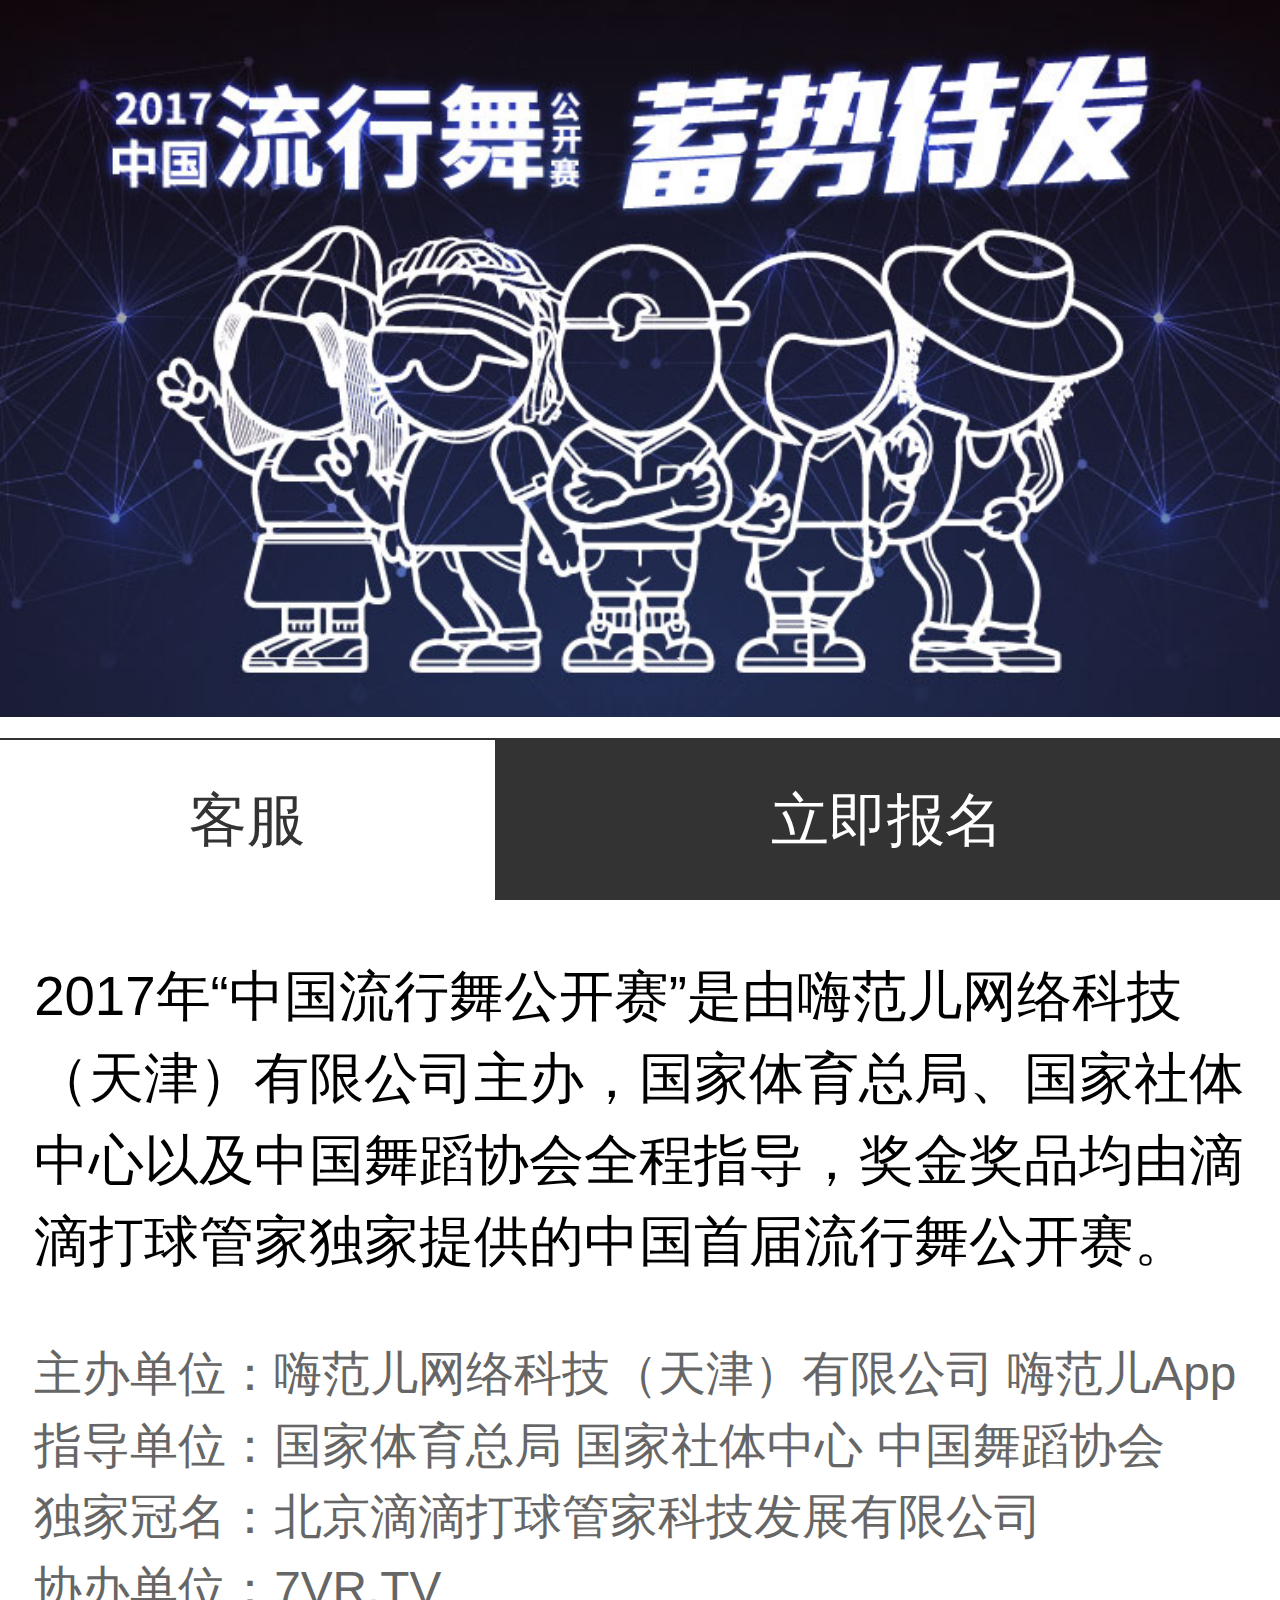
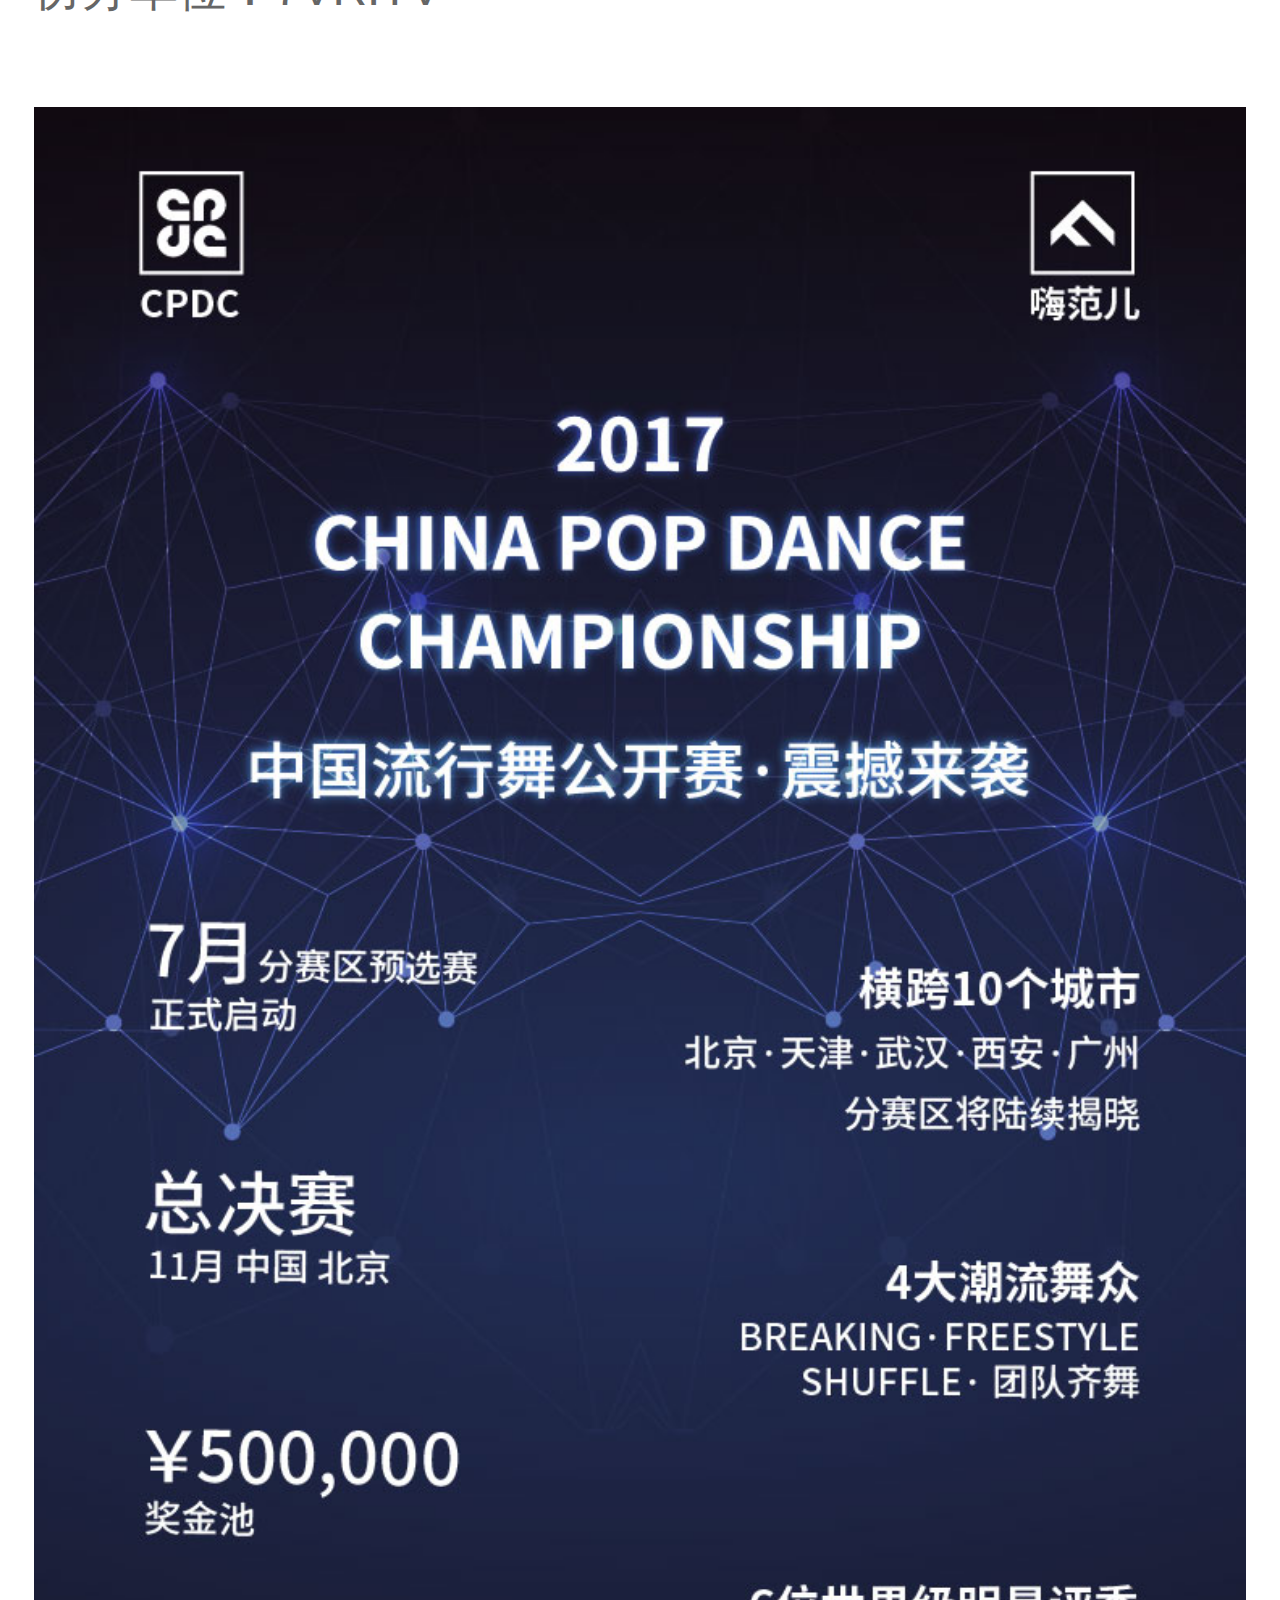
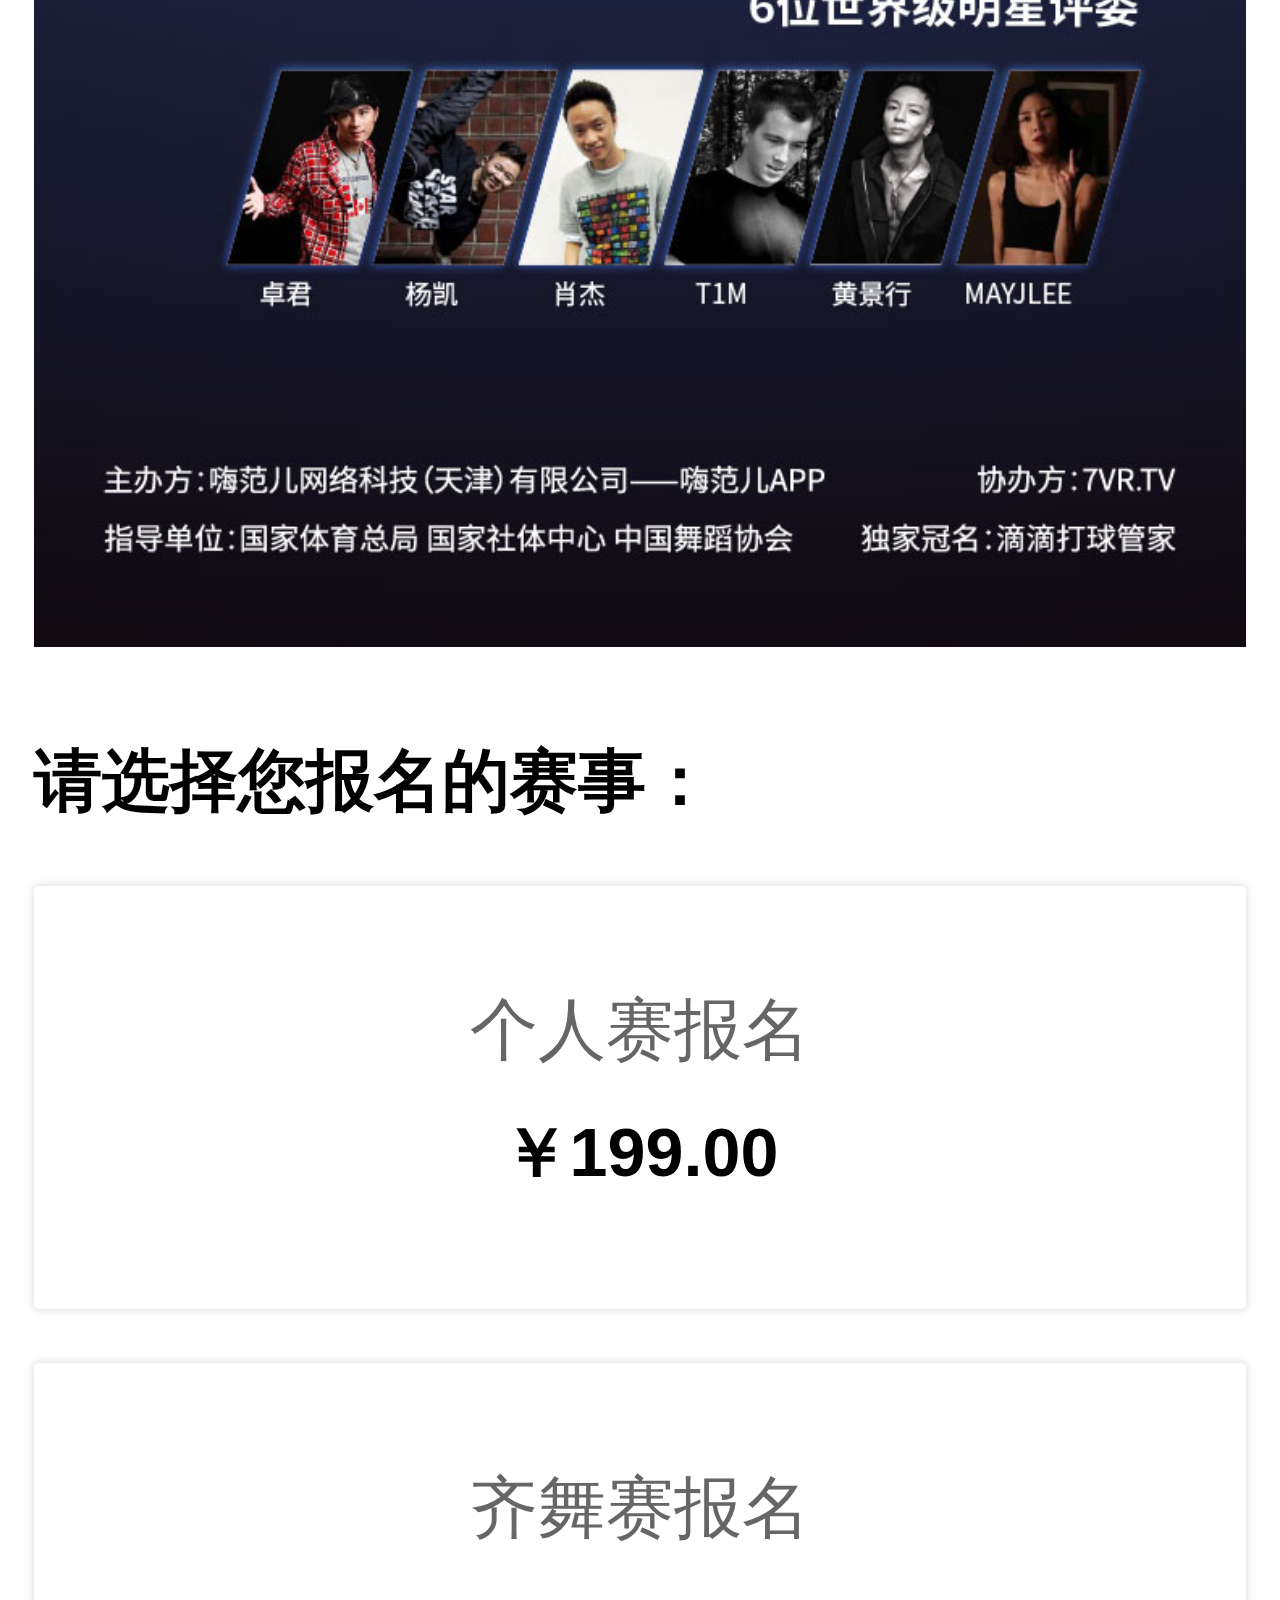
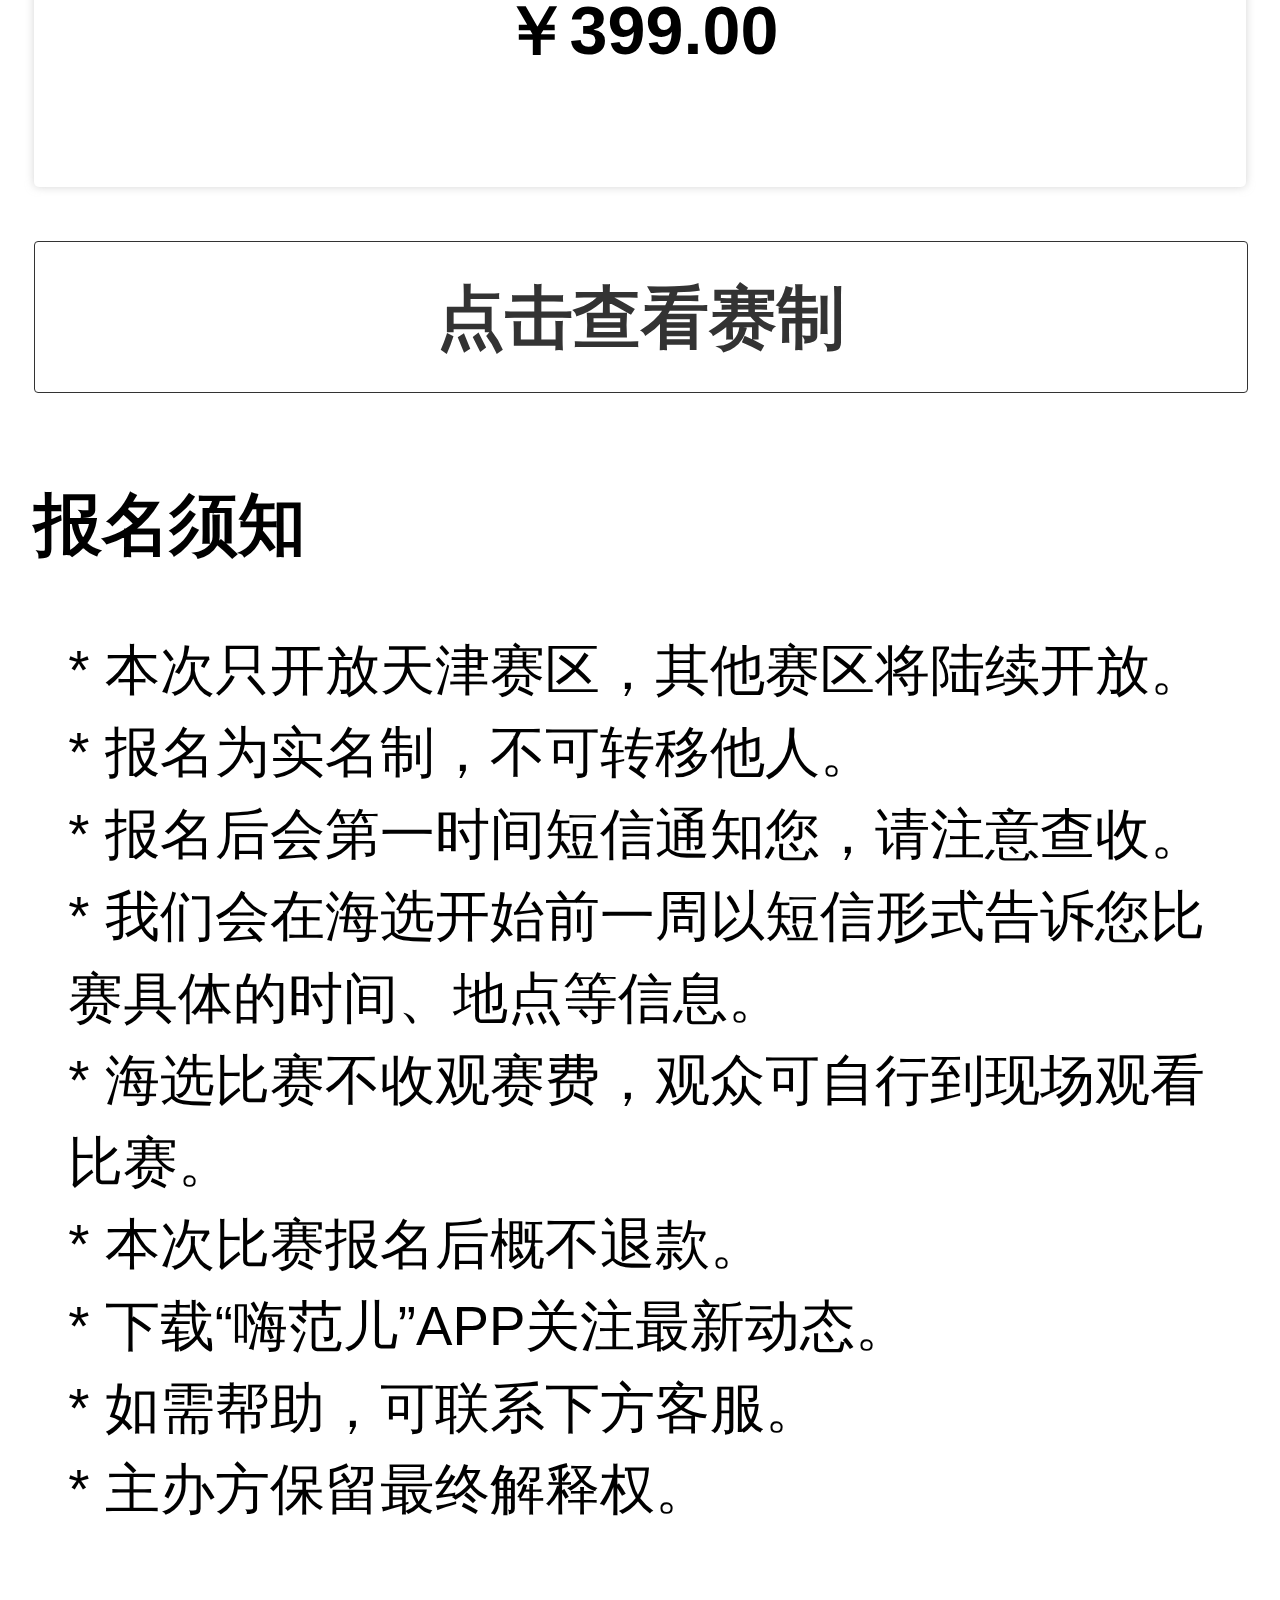
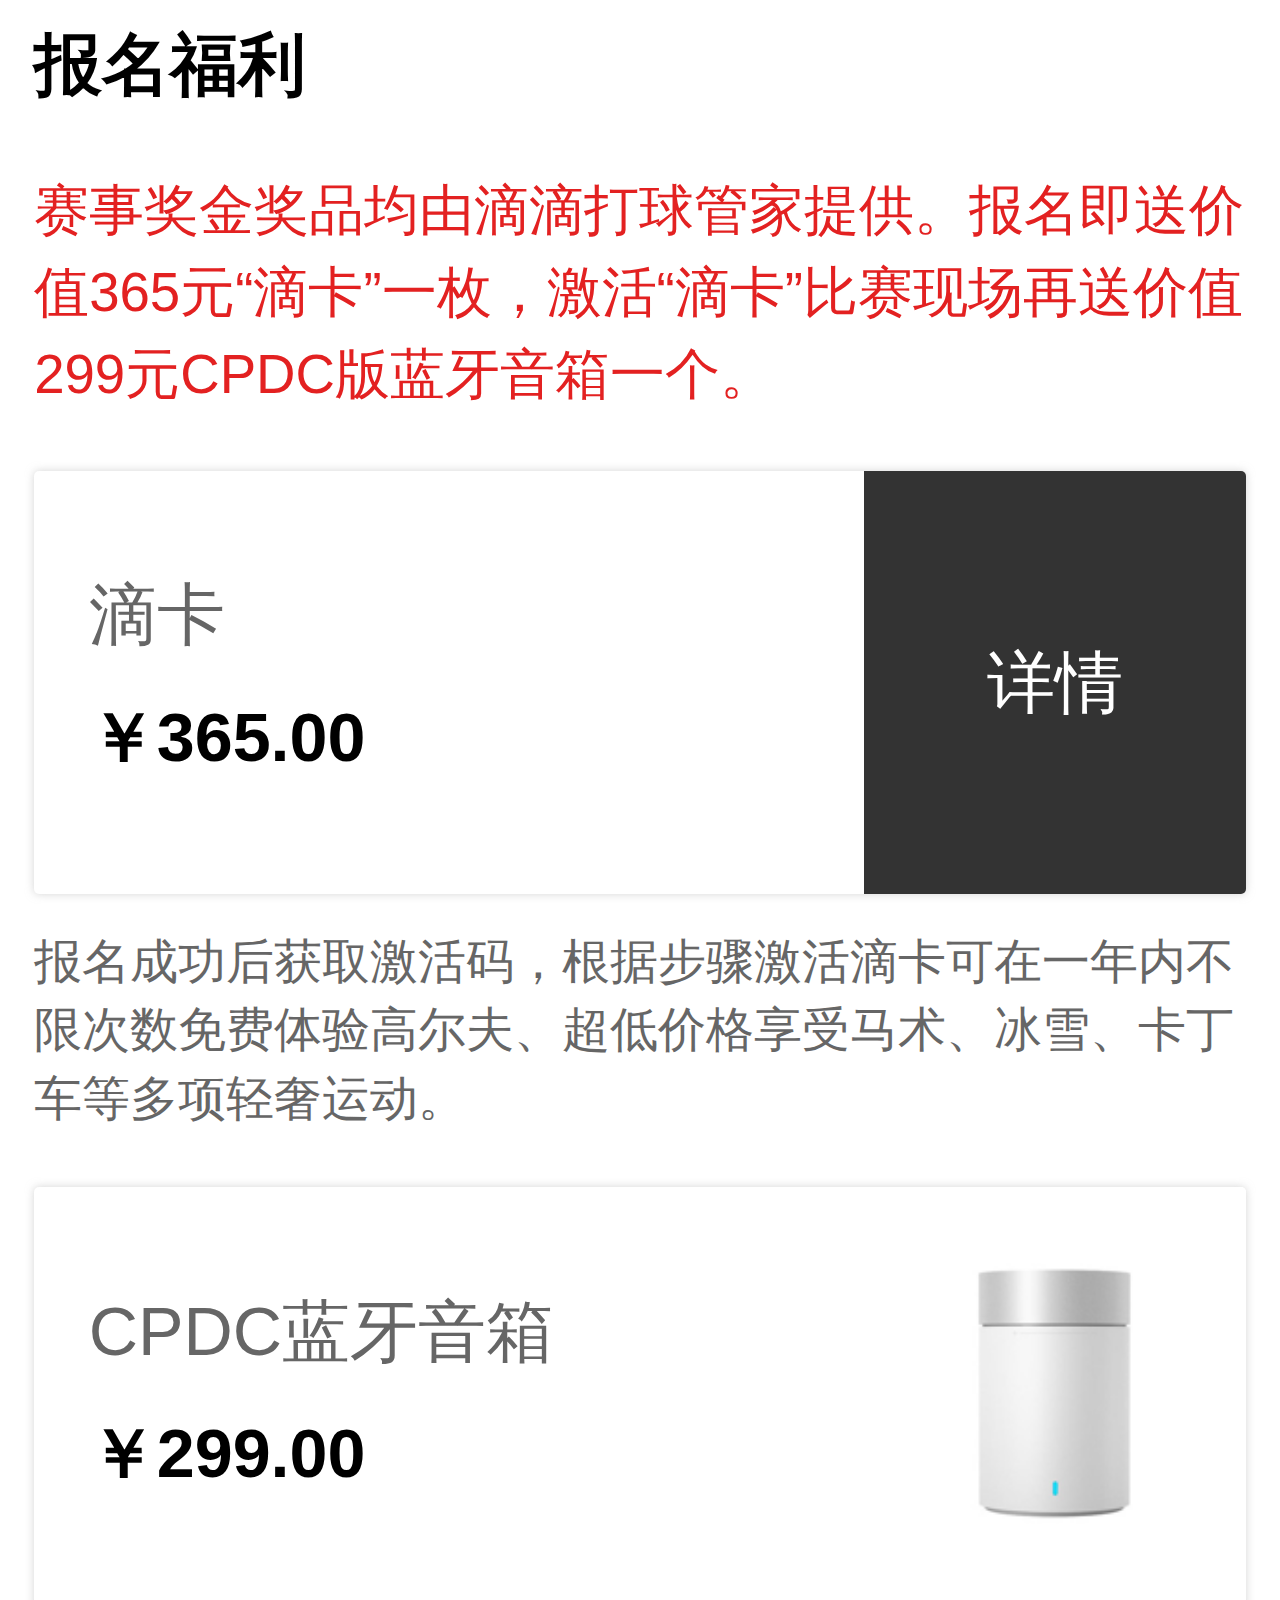
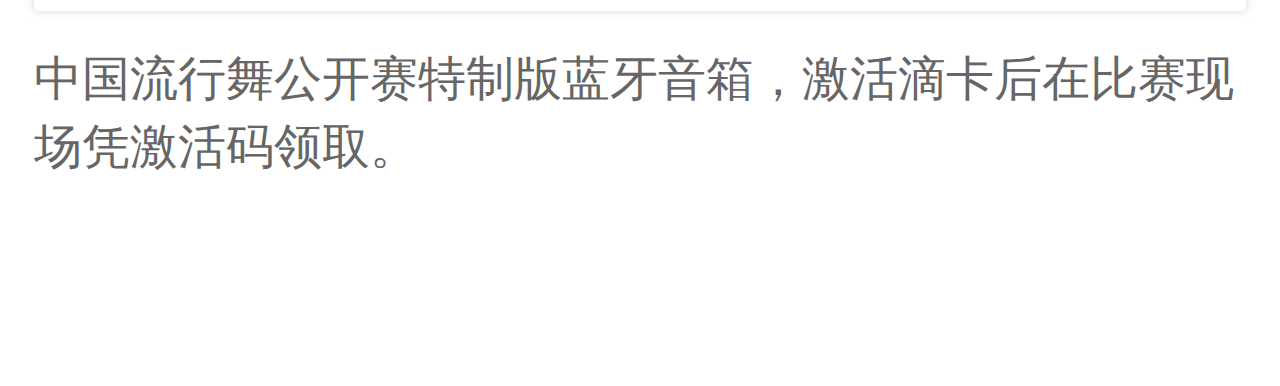
<file: index.html>
<!doctype html>
<html>
<head>
    <meta charset="UTF-8" />
    <meta name="viewport" content="width=device-width,initial-scale=1,minimum-scale=1,maximum-scale=1,user-scalable=no" />
    <meta content="telephone=no" name="format-detection">
    <meta name="apple-mobile-web-app-capable" content="yes">
    <title>中国流行舞公开赛</title>
    <link rel="stylesheet" type="text/css" href="./css/style.css">
    <link rel="stylesheet" type="text/css" href="./css/index.css">
    <style media="screen">
      .qq {
        position: fixed;
        z-index: 999999999;
        left: 0; right: 0; top: 0; bottom: 0;
        width: 100%;
        height: 100%;
        background: rgba(0, 0, 0, 0.5);
      }

      .qq .cc {
        position: absolute;
        left: 0;
        right: 0;
        top: 0;
        bottom: 0;
        margin: auto;
        width: 3.55rem;
        height: .5rem;
        font-size: .18rem;
        line-height: .5rem;
        text-align: center;
        color: #000;
        background: #fff;
        border-radius: 5px;
      }
    </style>
    <script type="text/javascript" src="./js/tb.js"></script>
</head>
<body>
    <div class="view">
      <img src="./img/vw.jpg">
    </div>
    <div class="content">
        <div class="one">
            <h2>2017 CPDC 中国流行舞公开赛</h2>
            <p class="p1">
              2017年“中国流行舞公开赛”是由嗨范儿网络科技（天津）有限公司主办，国家体育总局、国家社体中心以及中国舞蹈协会全程指导，奖金奖品均由滴滴打球管家独家提供的中国首届流行舞公开赛。
            </p>
            <p class="p2">主办单位：嗨范儿网络科技（天津）有限公司 嗨范儿App</p>
            <p class="p2">指导单位：国家体育总局 国家社体中心 中国舞蹈协会</p>
            <p class="p2">独家冠名：北京滴滴打球管家科技发展有限公司</p>
            <p class="p2">协办单位：7VR.TV </p>
            <div class="poster">
              <img src="./img/hb.jpg" alt="海报">
            </div>
        </div>
        <div class="two">
            <!-- <p style="font-size: .14rem; color: #666; line-height: 25px; margin: .1rem 0;">选择您报名的赛事：</p> -->
            <h2>请选择您报名的赛事：</h2>
            <div class="item click-item" data-param="1">
                <div class="clearfix item-a">
                    <div class="item-left fl" style="width: 3.55rem; border-radius: 5px; ">
                        <p class="p3" style="margin: .32rem 0 .16rem; text-align: center;">个人赛报名</p>
                        <p class="p4" style=" margin: .16rem 0 .16rem; text-align: center;">￥199.00</p>
                    </div>
                </div>
            </div>
            <div class="item click-item" data-param="2">
                <div class="clearfix item-a">
                    <div class="item-left fl" style="width: 3.55rem; border-radius: 5px;">
                        <p class="p3" style="margin: .32rem 0 .16rem; text-align: center;">齐舞赛报名</p>
                        <p class="p4" style=" margin: .16rem 0 .16rem; text-align: center;">￥399.00</p>
                    </div>
                </div>
            </div>

            <div class="saizhi">
              <a id="saizhi">点击查看赛制</a>
            </div>
            <div class="xz">
                <h2>报名须知</h2>
                <p>	* 本次只开放天津赛区，其他赛区将陆续开放。</p>
                <p>	* 报名为实名制，不可转移他人。</p>
                <p>	* 报名后会第一时间短信通知您，请注意查收。</p>
                <p>	* 我们会在海选开始前一周以短信形式告诉您比赛具体的时间、地点等信息。</p>
                <p>	* 海选比赛不收观赛费，观众可自行到现场观看比赛。</p>
                <p>	* 本次比赛报名后概不退款。</p>
                <p>	* 下载“嗨范儿”APP关注最新动态。</p>
                <p>	* 如需帮助，可联系下方客服。</p>
                <p>	* 主办方保留最终解释权。</p>
            </div>
            <h2>报名福利</h2>
            <p class="redtip">赛事奖金奖品均由滴滴打球管家提供。报名即送价值365元“滴卡”一枚，激活“滴卡”比赛现场再送价值299元CPDC版蓝牙音箱一个。</p>
            <div class="item">
                <div class="clearfix item-a">
                    <div class="item-left fl">
                        <p class="p3">滴卡</p>
                        <p class="p4">￥365.00</p>
                    </div>
                    <a class="item-right fl def">详情</a>
                </div>
            </div>
            <p class="p2">报名成功后获取激活码，根据步骤激活滴卡可在一年内不限次数免费体验高尔夫、超低价格享受马术、冰雪、卡丁车等多项轻奢运动。</p>
            <div class="item">
                <div class="clearfix item-a">
                    <div class="item-left fl">
                        <p class="p3">CPDC蓝牙音箱</p>
                        <p class="p4">￥299.00</p>
                    </div>
                    <a class="item-right fl" style="background: #fff;">
                        <img src="./img/Bitmap@2x.png" alt="">
                    </a>
                </div>
            </div>
            <p class="p2">中国流行舞公开赛特制版蓝牙音箱，激活滴卡后在比赛现场凭激活码领取。</p>
        </div>
    </div>
    <div class="three clearfix">
        <a id="kefu" class="three-left fl">
            客服
        </a>
        <a class="three-right fl" id="pay">
            立即报名
        </a>
    </div>
    <div class="qq" style="display: none;">
      <div class="cc">
        联系客服QQ：1102335713
      </div>
    </div>
    <div class="message" style="display: none;">
      <div class="f">

      </div>
      <img id="close" src="./img/Group-20@2x.png" alt="">
      <!-- <div class="close">

      </div> -->
    </div>
    <script type="text/javascript" src="./js/zepto.js"></script>
    <script type="text/javascript">
        $(".click-item").on("click",function(event){
            event.preventDefault();
            $(this).addClass("click-item-active").siblings().removeClass("click-item-active");
            var fee = $(this).attr('data-param');
            $("#pay").attr("data-url","fill.html"+"?fee="+fee)
        })
        $('.def').on('click', function(event){
          event.preventDefault();
          $('.message').show();

        });
        $('#kefu').on('click', function(event){
          event.preventDefault();
          $('.qq').show();
        });
        $('.qq').on('click', function(event){
          event.preventDefault();
          $('.qq').hide();
        });
        $('#close').on('click', function(event){
          event.preventDefault();
          $('.message').hide();
        });
        $('#saizhi').on('click', function(event){
          event.preventDefault();
          location.href = 'lc.html';
        });
        $("#pay").on("click",function(event){
            event.preventDefault();
            var url = $(this).attr("data-url");
            var height = document.body.clientHeight || document.documentElement.clientHeight;
            if(!url){
                alert("请选择您想报名的赛事！");
                $(document.body).scrollTop(height * 0.54);
                return false;
            }else{
                window.location.href=url
            }

        })
    </script>
</body>

</html>
</file>
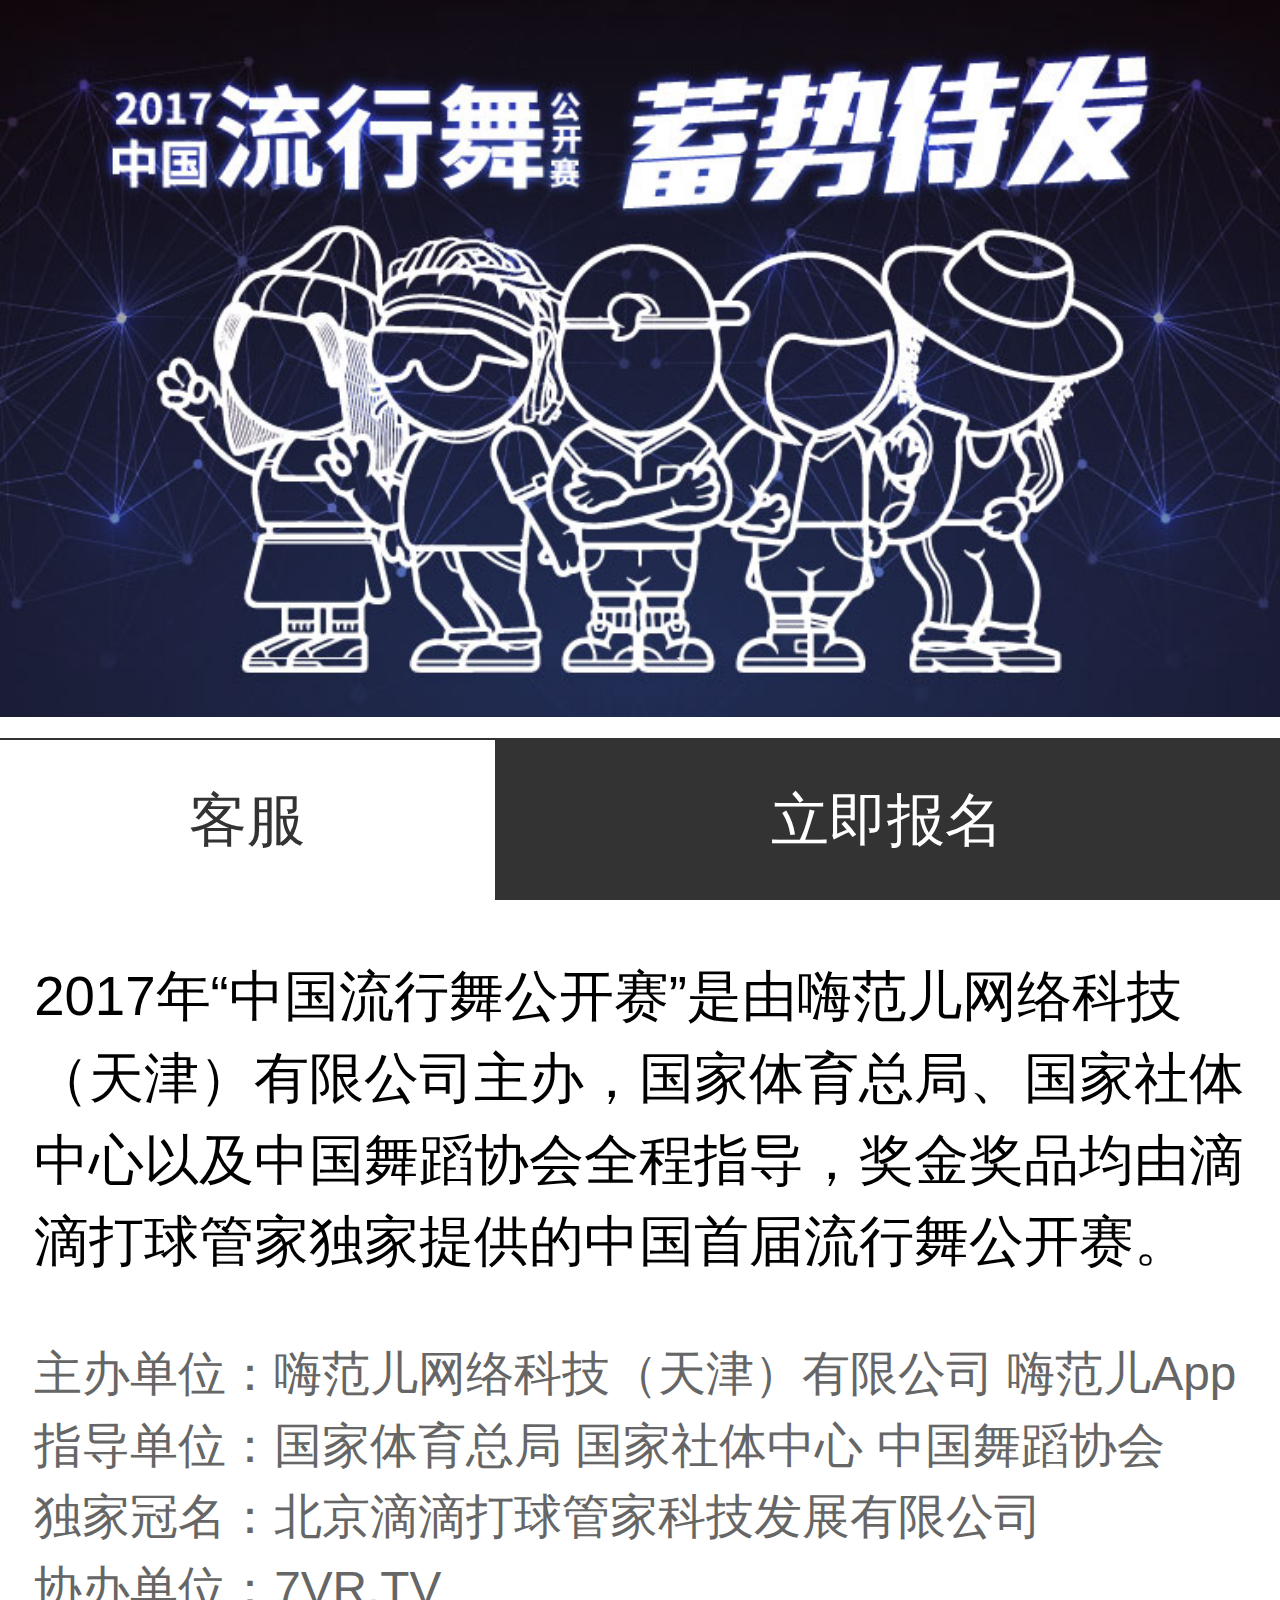
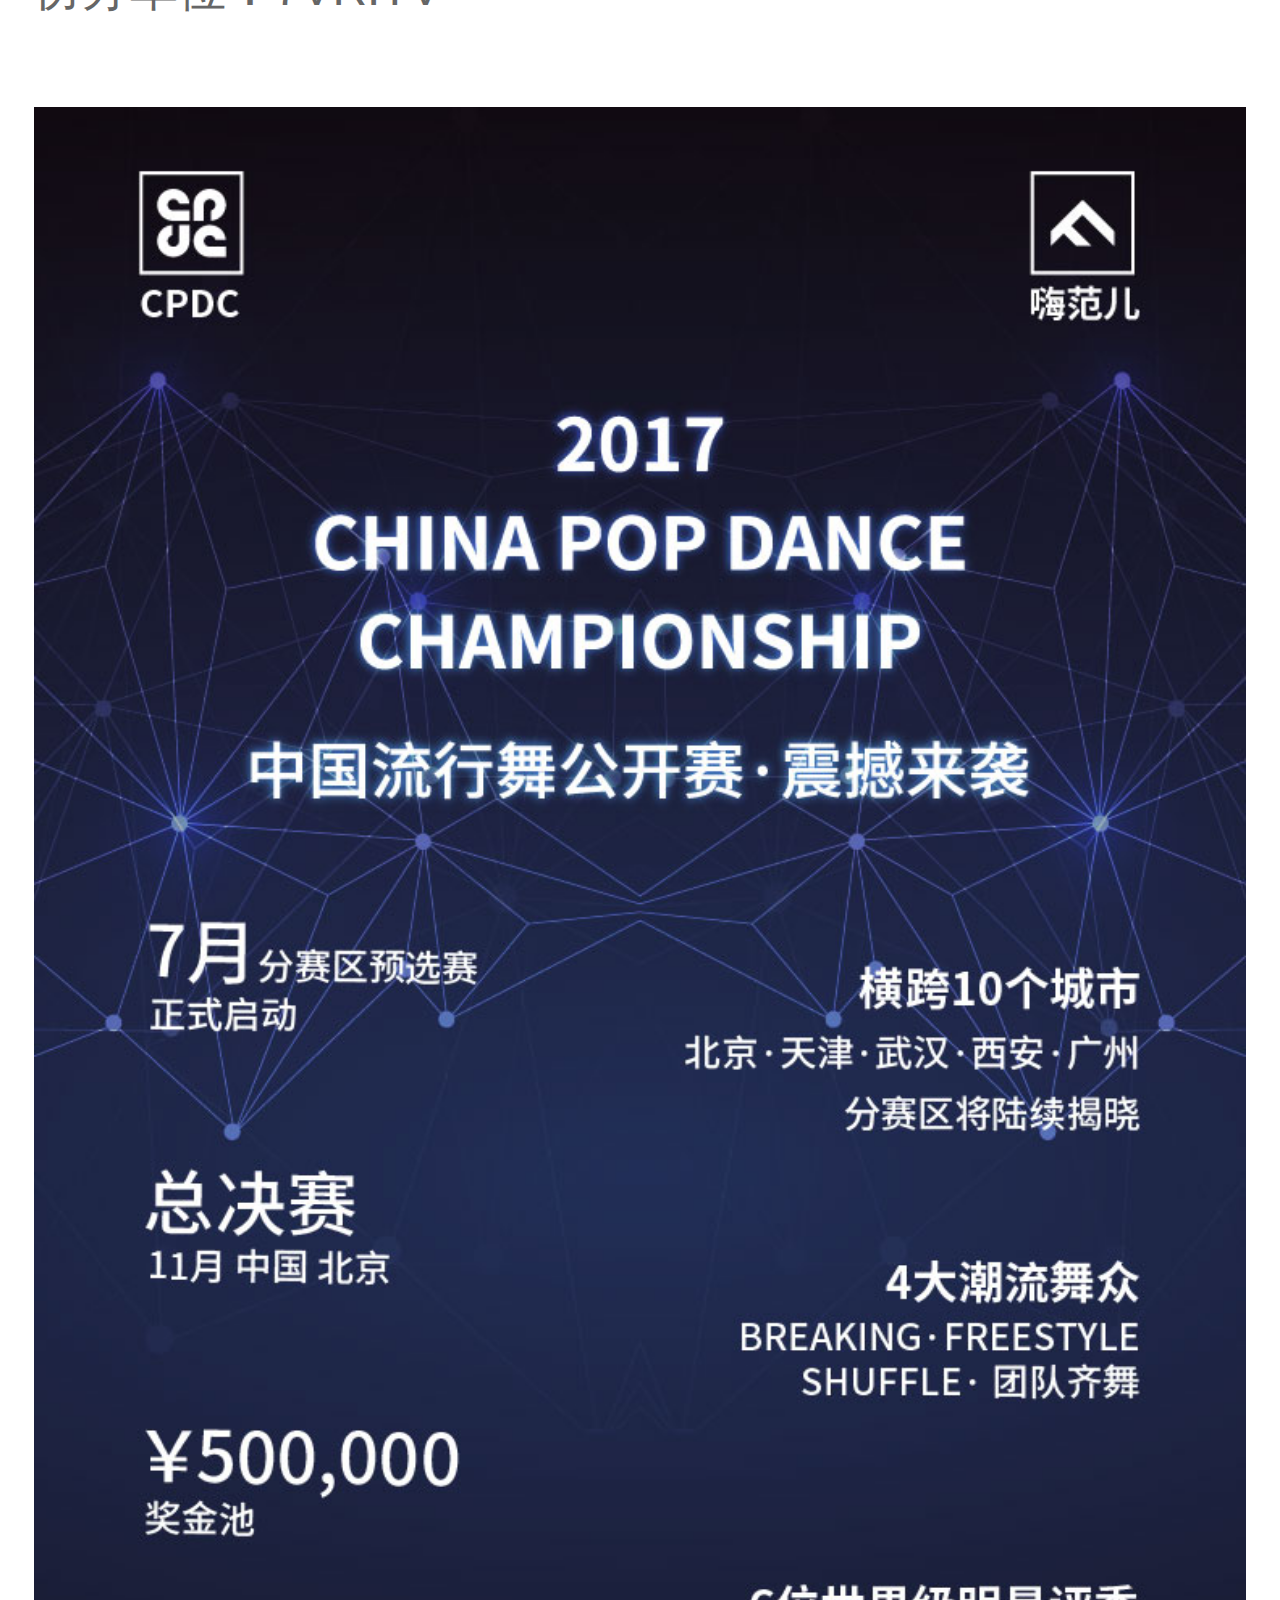
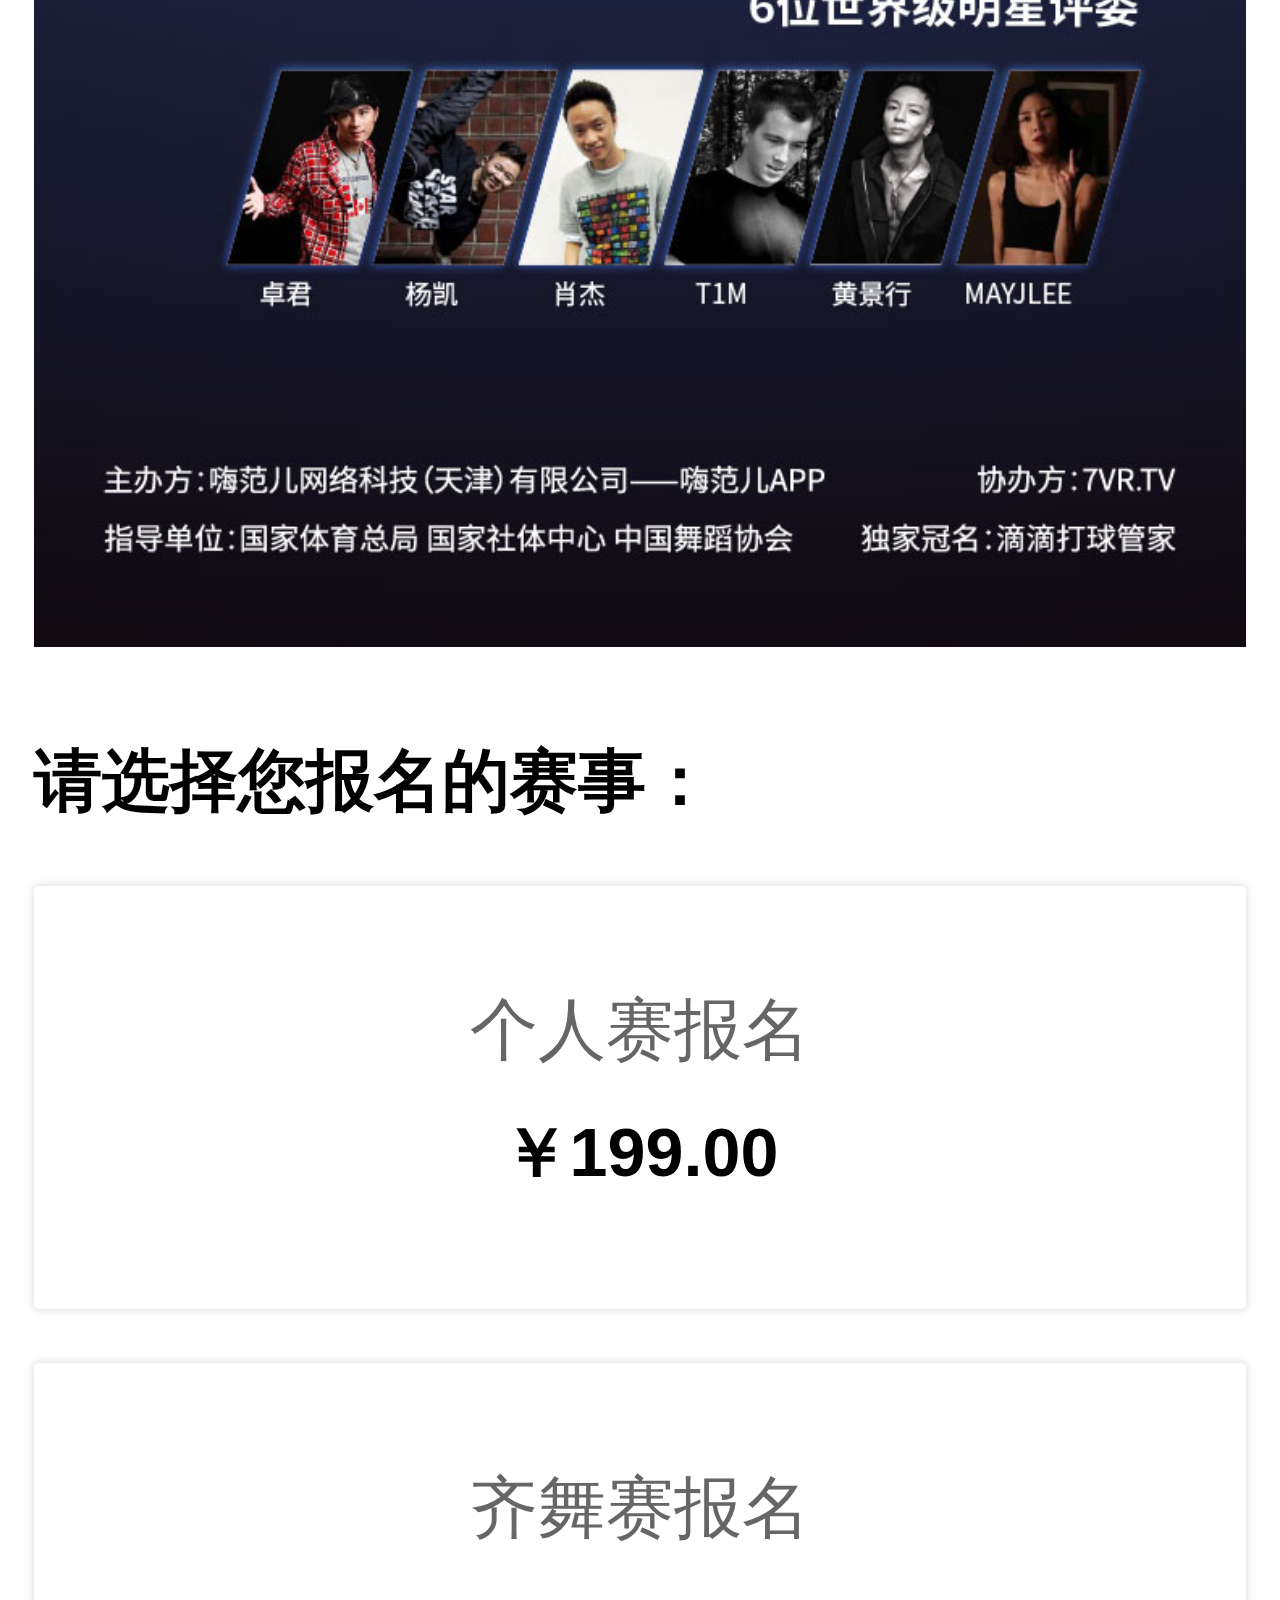
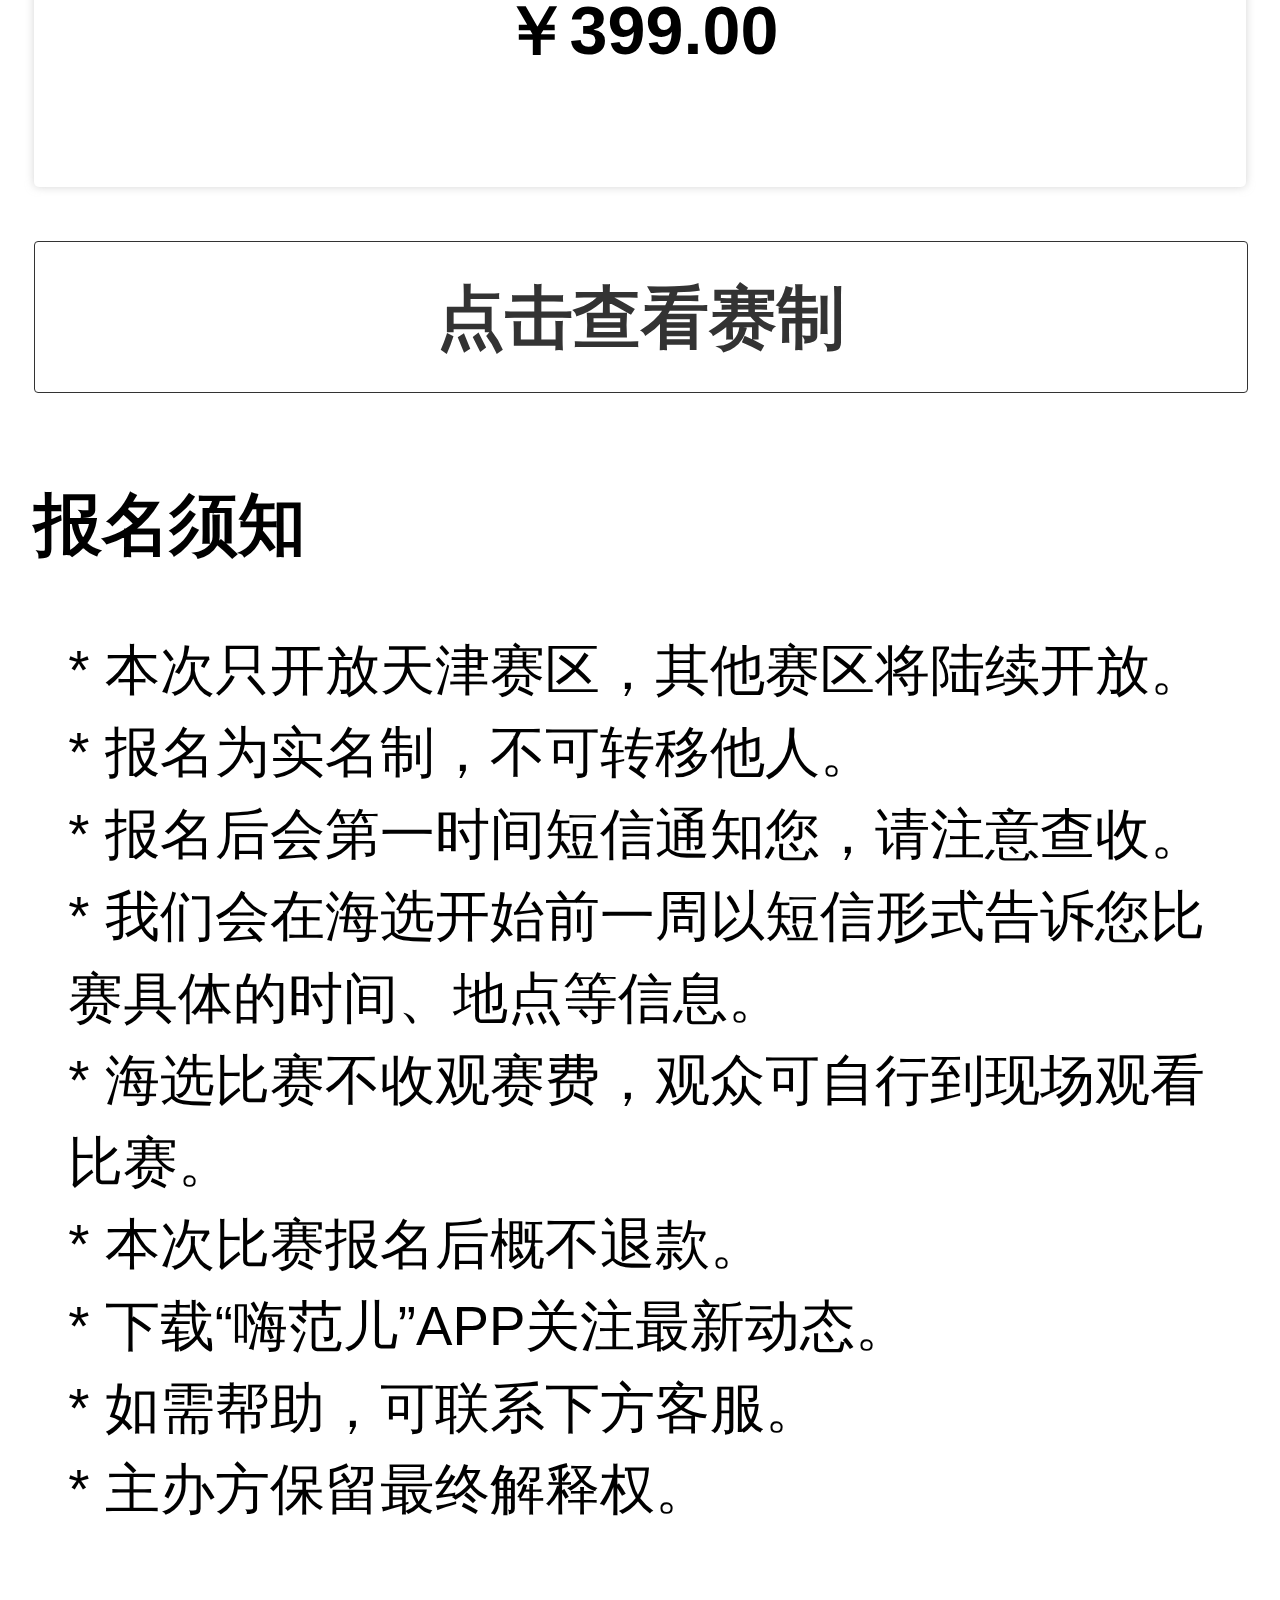
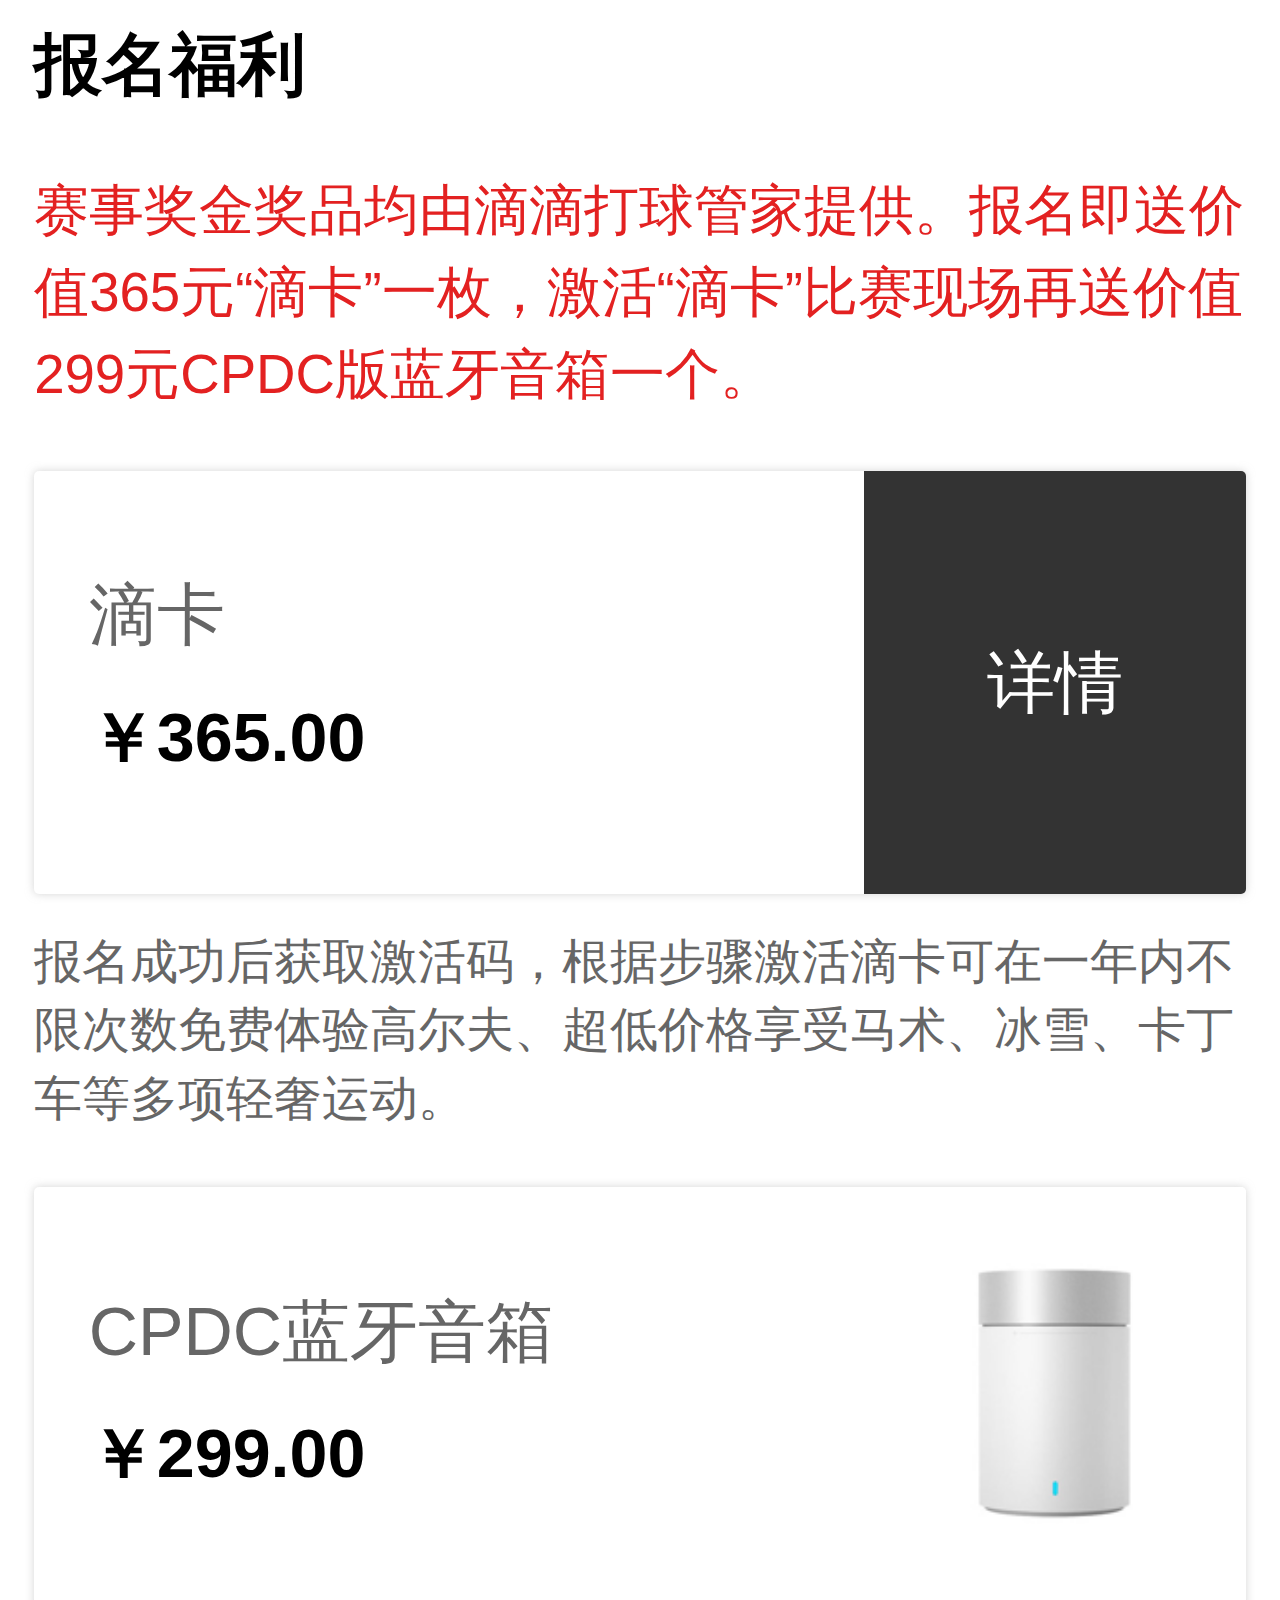
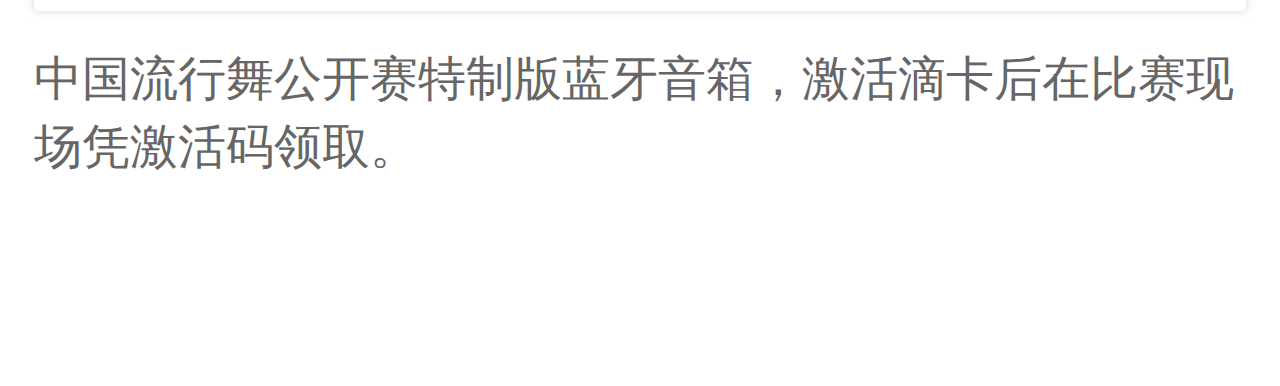
<file: fill.html>
<!doctype html>
<html>
<head>
    <meta charset="UTF-8" />
    <meta name="viewport" content="width=device-width,initial-scale=1,minimum-scale=1,maximum-scale=1,user-scalable=no" />
    <meta content="telephone=no" name="format-detection">
    <meta name="apple-mobile-web-app-capable" content="yes">
    <title>填写报名信息</title>
    <link rel="stylesheet" type="text/css" href="./css/style.css">
    <link rel="stylesheet" type="text/css" href="./css/fill.css">
    <style media="screen">
      .loading {
        position: fixed;
        top: 0; bottom: 0; left: 0; right: 0;
        z-index: 999999999999;
        width: 3.55rem;
        height: .5rem;
        margin: auto;
        font-size: .18rem;
        text-align: center;
        line-height: .5rem;
        background: #fff;
        border-radius: 5px;
        color: #000;
      }
    </style>
    <script type="text/javascript" src="./js/tb.js"></script>
    <script type="text/javascript" src="./js/zepto.js"></script>
    <script>
      function getQueryString(name) {
          var reg = new RegExp("(^|&)" + name + "=([^&]*)(&|$)", "i");
          var r = window.location.search.substr(1).match(reg);
          if (r != null) return unescape(r[2]); return null;
      }
      var fee = getQueryString("fee");
      var money = 0;
      if (fee && (fee >= 1 && fee <= 2)) {
        money = fee == 1 ? 199.00 : 399.00;
      } else {
        alert('您报名的赛事不存在！请重新选择赛事！');
        location.href = 'index.html';
      }
    </script>
</head>
<body>
    <div class="content">
        <div class="info">
            <h2>个人信息</h2>
            <div class="basic-info">
                <input type="text" name="name" placeholder="请输入真实姓名" />
                <input type="text" name="id" placeholder="请输入身份证号" />
                <input type="text" name="phone" placeholder="请输入11位手机号" />
                <input type="text" name="age" placeholder="请输入您的年龄" />
            </div>
            <h3>性别</h3>
            <div class="item clearfix" id="sex" data-param="男">
                <p data-param="男" class="item-child fl item-child-active">男</p>
                <p data-param="女" class="item-child fl">女</p>
            </div>
        </div>
        <div class="info">
            <div>
                <h3>报名赛事</h3>
                <div class="item clearfix" id="match" data-param="">

                </div>
                <script>
                  if (fee == 1) {
                    $('#match').append('<p data-param="FREESTYLE" class="item-child fl">FREESTYLE</p>');
                    $('#match').append('<p data-param="BREAKING" class="item-child fl">BREAKING</p>');
                    $('#match').append('<p data-param="SHUFFKE" class="item-child fl">SHUFFLE</p>');
                  } else {
                    $('#match').append('<p data-param="齐舞赛" class="item-child fl item-child-active">齐舞赛</p>');
                    $('#match').attr('data-param', '齐舞赛');
                  }
                </script>
            </div>
            <div>
                <h3>海选城市</h3>
                <div class="item clearfix" id="city" data-param="">
                    <p data-param="哈尔滨" class="item-childs fl">哈尔滨</p>
                    <p data-param="长春" class="item-childs fl">长春</p>
                    <p data-param="沈阳" class="item-childs fl">沈阳</p>
                    <p data-param="天津" class="item-child fl">天津</p>
                    <p data-param="上海" class="item-childs fl">上海</p>
                    <p data-param="武汉" class="item-childs fl">武汉</p>
                    <p data-param="广州" class="item-childs fl">广州</p>
                    <p data-param="兰州" class="item-childs fl">兰州</p>
                    <p data-param="成都" class="item-childs fl">成都</p>
                    <p data-param="西安" class="item-childs fl">西安</p>
                </div>
            </div>
        </div>
    </div>
    <div class="sign-up clearfix">
        <a class="sign-up-left fl">
            <span>合计：</span><span id="fee-show"></span>
        </a>
        <a class="sign-up-right fl">
            提交订单
        </a>
    </div>
    <div class="background none"></div>
    <div class="code-info hide">
      <div class="code-group">
        <div class="code-input pull-left">
          <input type="text" id="icode" name="icode" placeholder="图片验证码" />
        </div>
        <a class="code-btn pull-right">
          <img id="imgcode" src="" title="点击更换图片"/>
        </a>
      </div>
      <div class="code-group">
  			<div class="code-input pull-left">
  				<input type="text" name="xcode" placeholder="短信验证码" />
  			</div>
  			<a class="code-btn cbtn pull-right">
  				获取动态码
  			</a>
  		</div>
      <botton id="go" class="code-now">确定</botton>
    </div>

    <div class="pay-info bottom">
      <!--   -->
        <div class="pay-info-title clearfix">
            <img class="fl cancel" src="./img/Group 12@2x.png">
            <div class="fl title clearfix">
                <img class="pay-icon fl" src="./img/Fill 1@2x.png">
                <p class="fl">确认支付</p>
            </div>
            <img class="fr cancel" src="./img/Group 13@2x.png">
        </div>
        <div class="pay-info-body">
            <div class="sum">￥100.00</div>
            <div class="order clearfix">
                <div class="order-left fl">订单信息</div>
                <div class="order-right fl">订购比赛报名费【CPDC2017中国流行舞公开赛】</div>
            </div>
            <div class="way clearfix">
                <div class="way-left fl">付款方式</div>
                <div class="way-right fl">账户余额</div>
            </div>
            <!-- <botton id="go" class="pay-now">立即付款</botton> -->
        </div>
    </div>

    <div class="loading hide">
      正在提交订单...
    </div>
    <script src="./js/id.js" charset="utf-8"></script>
    <script>
        function get(param){
          $.ajax({
    				url: param.url,
    				data: param.data,
    				dataType: 'json',
    				error: function() {
    					alert('网络错误!');
    				},
    				success: param.success,
    				timeout: 60000,
    				type: 'POST'
    			});
        }
        var __i = false, __sid = "", __code = "";
        function countDown() {
          $('.cbtn').text('60秒后，可重新获取');
          var count = 60;
          var __timer = setInterval(function() {
            count --;
            if (count == 0) {
              $('.cbtn').text('获取动态码');
              __i = false;
              clearInterval(__timer);
              return;
            }
            $('.cbtn').text(count + '秒后，可重新获取');
          }, 1000);
        }
        $("#fee-show").text("￥"+money+"元");
        $(".sum").text("￥"+money);
        $('#go').on("click", function (event) {
          event.preventDefault();
          var cc = $('input[name=xcode]').val();
          if(!cc) {
            alert('请输入短信验证码!');
            return;
          }
          __code = cc;
          $(".background").addClass("none");
          $(".code-info").addClass("hide");
        });
        $('.cbtn').on("click", function (event) {
          event.preventDefault();
          if (__i) {return;}
			       __i = true;
          var ic = $('#icode').val();
          var ph = $("input[name=phone]").val();
          get({
    					url: '../php1/index.php',
    					data: {url: 'getcode', img_code: ic, img_sid: __sid, phone: ph},
    					success: function(data) {
    						if (data && data.code == "1") {
    							countDown();
    							// ccode();
    						} else {
    							alert('获取短信验证码错误！原因:'+data.msg);
                  $('#icode').val('');
                  get({
                        url: '../php1/index.php',
                        data: {url: 'imgCode'},
                        success: function(data) {
                          if (data && data.code == "1") {
                            __sid = data.data.img_sid;
                            $('#imgcode').attr('src', data.data.img_src);
                          } else {
                            alert('获取图片失败！');
                          }
                        }
                      });
    							__i = false;
    						}
    					}
    				});
        });
        $('#imgcode').on("click", function (event) {
          get({
      					url: '../php1/index.php',
      					data: {url: 'imgCode'},
      					success: function(data) {
      						if (data && data.code == "1") {
      							__sid = data.data.img_sid;
      							$('#imgcode').attr('src', data.data.img_src);
      						} else {
      							alert('获取图片失败！');
      						}
      					}
      				});
        });
        $('input[name=phone]').change(function(event){
          event.preventDefault();
          var phone = $(this).val();
          if(!($.trim($(this).val()))) {
            return;
          }
          if(!(/^1[34578]\d{9}$/.test(phone))){
            return;
          }
          get({
      					url: '../php1/index.php',
      					data: {url: 'imgCode'},
      					success: function(data) {
      						if (data && data.code == "1") {
      							__sid = data.data.img_sid;
      							$('#imgcode').attr('src', data.data.img_src);
      						} else {
      							alert('获取图片失败！');
      						}
      					}
      				});
          $('#icode').val('');
          $('input[name=xcode]').val('');
          $(".background").removeClass("none");
          $(".code-info").removeClass("hide");
        });
        $(".item-child").on("click", function (event) {
            event.preventDefault();
            $(this).addClass("item-child-active").siblings().removeClass("item-child-active");
            var index = $(this).attr("data-param");
            $(this).parent().attr("data-param",index);
        });
        $(".sign-up-right").on("click",function(event){
            event.preventDefault();
            var name = $("input[name=name]").val();
            var phone = $("input[name=phone]").val();
            var id = $("input[name=id]").val();
            var age = $("input[name=age]").val();
            var sex = $("#sex").attr("data-param");
            var match = $("#match").attr("data-param");
            var city = $("#city").attr("data-param");
            if(!name){
                alert("请填写姓名");
                return false;
            }
            if(!(/[\u4e00-\u9fa5]{2,4}/.test(name))||name.length<2){
                alert("请输入正确的汉字姓名");
                return false;
            }
            if(!phone){
                alert("请填写手机号");
                return false;
            }
            if(!id){
                alert("请填写身份证");
                return false;
            }
            if(!(/^1[34578]\d{9}$/.test(phone))){
                alert("手机号码有误，请重填");
                return false;
            }
            // if(!(/^\d{18}$/.test(id))){
            //     alert("身份证有误，请重填");
            //     return false;
            // }
            //
            var idv = IdentityCodeValid(id);
            if (!idv) {
              return false;
            }
            if(!age){
                alert("请填写年龄");
                return false;
            }
            if(!(/^[0-9]{2}$/.test(age))){
                alert("年龄输入有误");
                return false;
            }
            if(!sex){
                alert("请选择性别");
                return false;
            }
            if(!match){
                alert("请选择赛事种类");
                return false;
            }
            if(!city){
                alert("请选择城市");
                return false;
            }

            if(!__code) {
              get({
          					url: '../php1/index.php',
          					data: {url: 'imgCode'},
          					success: function(data) {
          						if (data && data.code == "1") {
          							__sid = data.data.img_sid;
          							$('#imgcode').attr('src', data.data.img_src);
          						} else {
          							alert('获取图片失败！');
          						}
          					}
          				});
              $(".background").removeClass("none");
              $(".code-info").removeClass("hide");
              return false;
            }

            $('.loading').show();
            $('.background').removeClass('none');
            get({
              url: '../php1/index.php',
              data: {url: 'bm',age: age, city_name: city, code: __code, id_no: id, metch_name: match, metch_type: fee, phone: phone,sex: sex,user_name: name},
              success: function(data) {
                if (data && data.code == "1") {
                  $('.loading').hide();
                  $('.background').addClass('none');
                  var d = data.data;
                  var urls = 'http://pay.highfaner.com/pay/ali/pay_url?order_id=' + d.order_id + '&order_no=' + d.order_no + '&return_url=http://www.highfaner.com/match/success.html';
                  location.href = urls;
                } else {
                  $('.loading').hide();
                  $('.background').addClass('none');
                  alert(data.msg);
                }
              }
            });

            // $(".background").removeClass("none");
            // $(".pay-info").removeClass("bottom");
        })
        $(".cancel").on("click",function(event){
            event.preventDefault();
            $(".background").addClass("none");
            $(".pay-info").addClass("bottom");
        })

    </script>
</body>
</html>
</file>
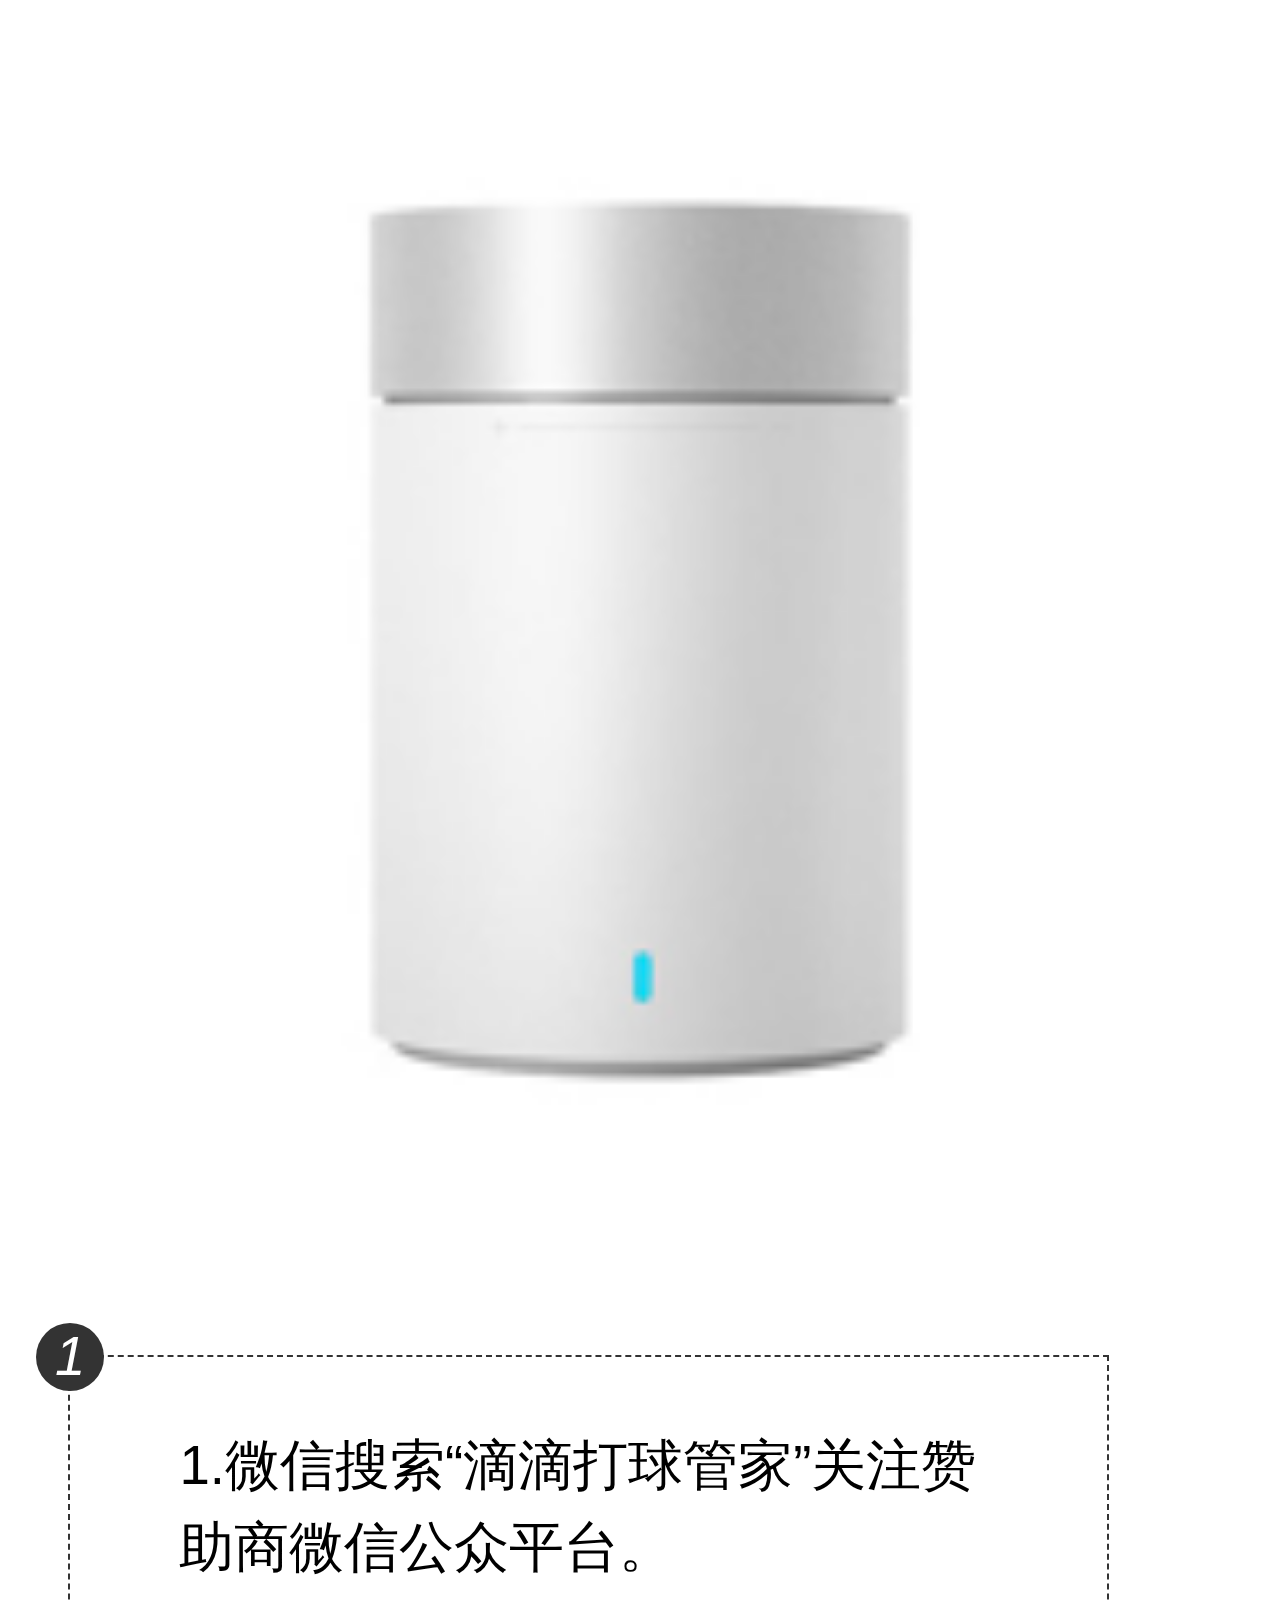
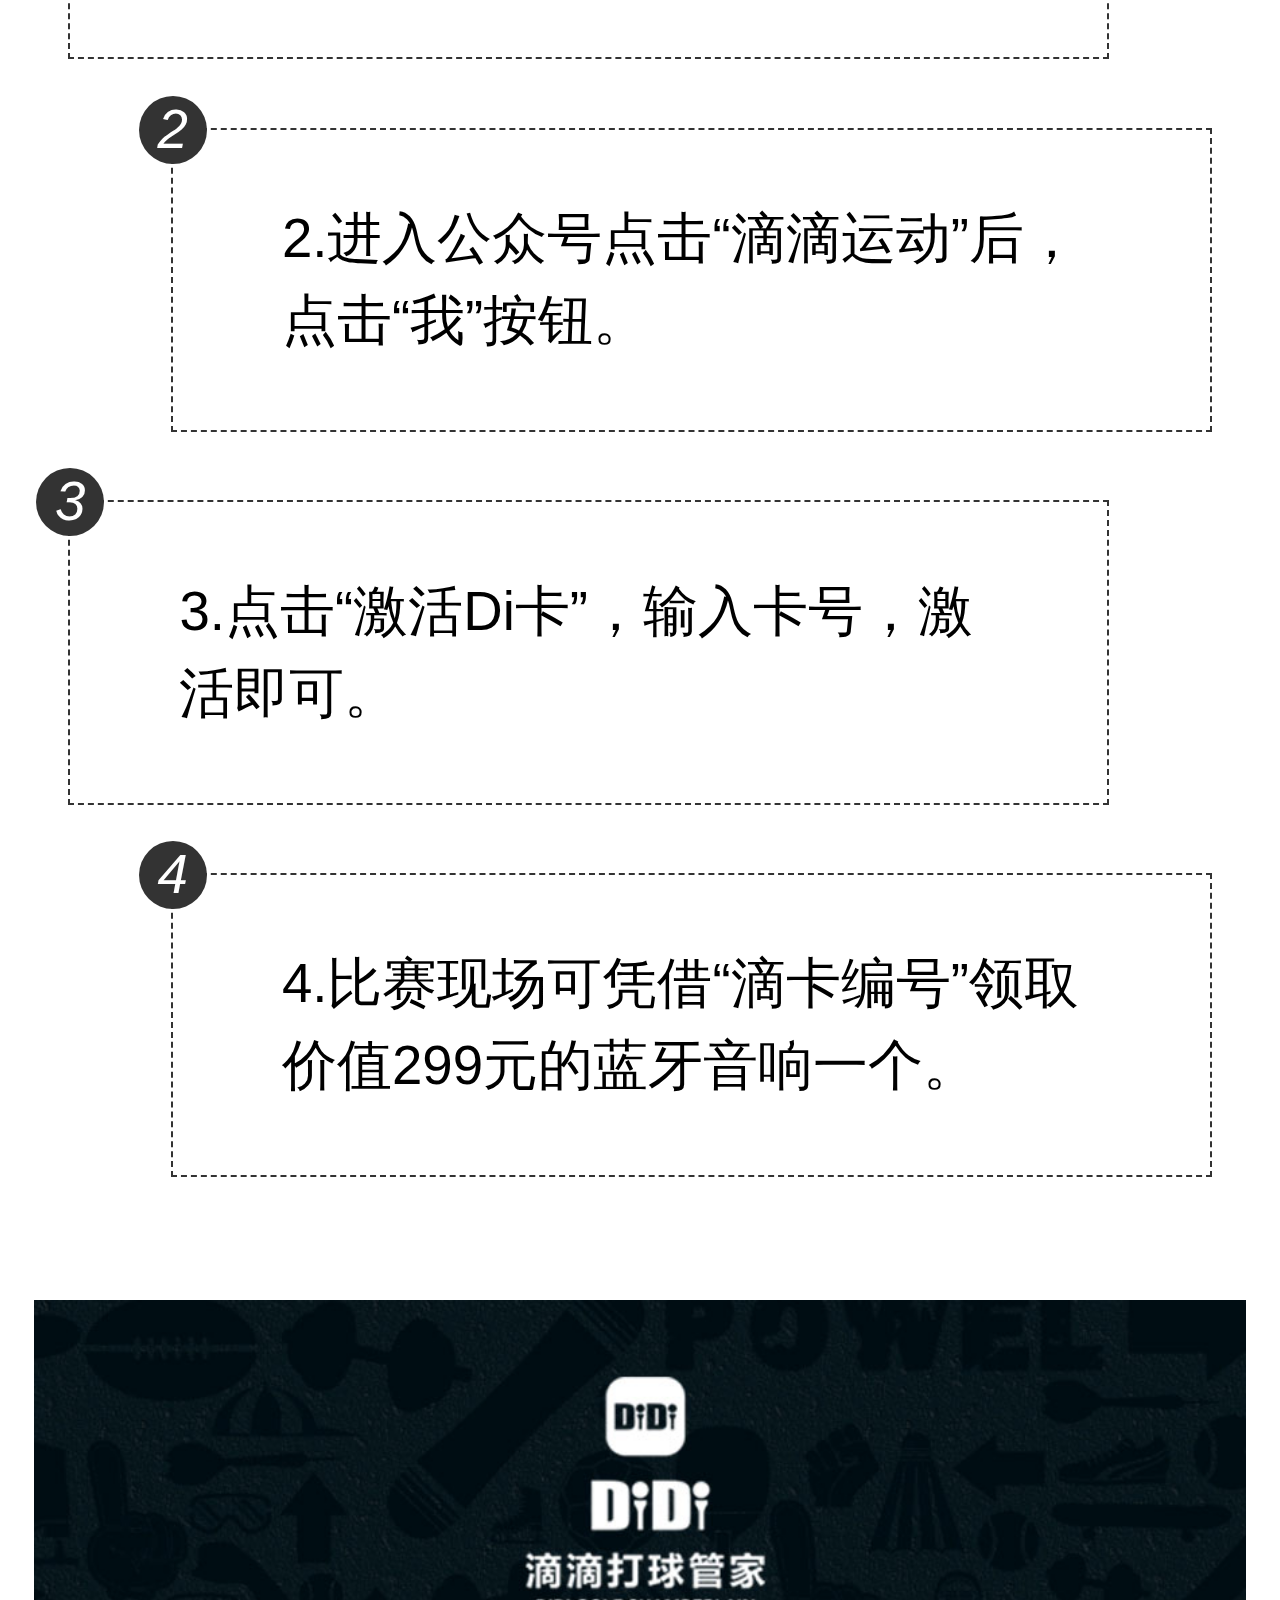
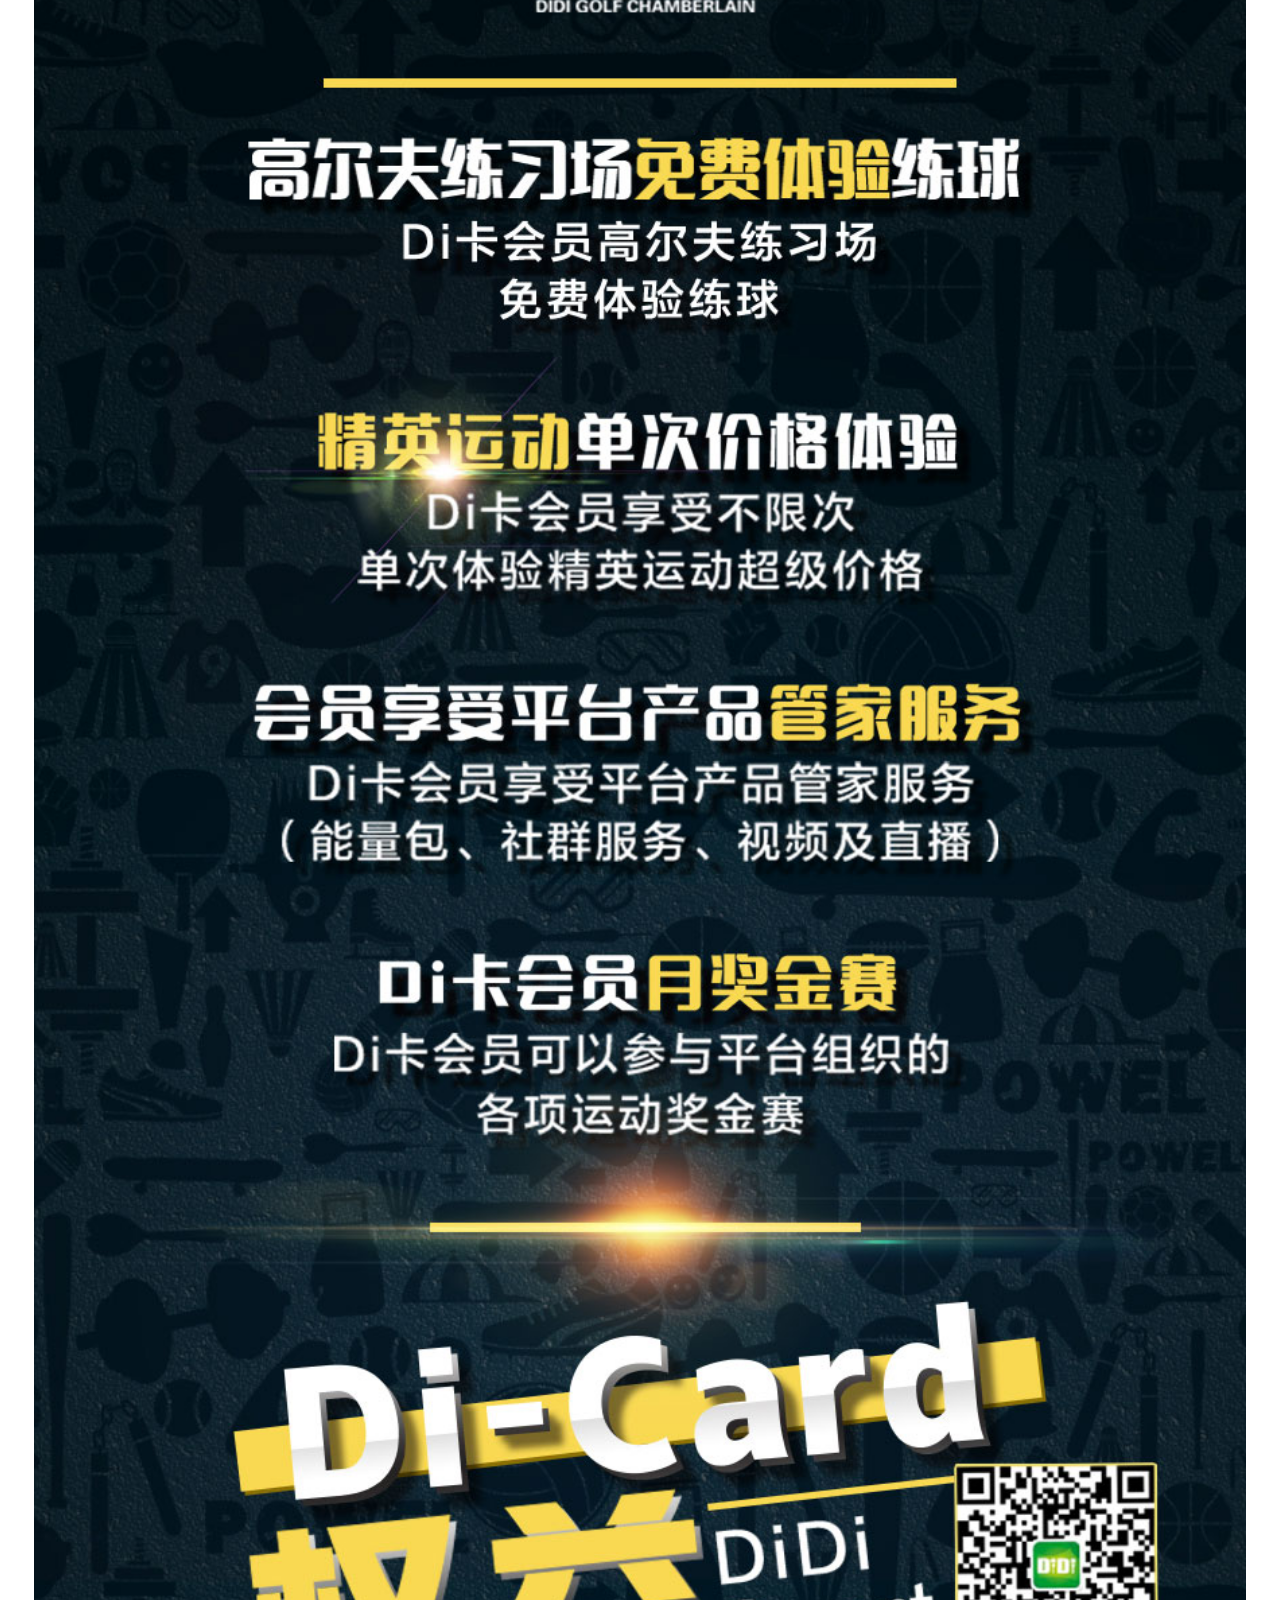
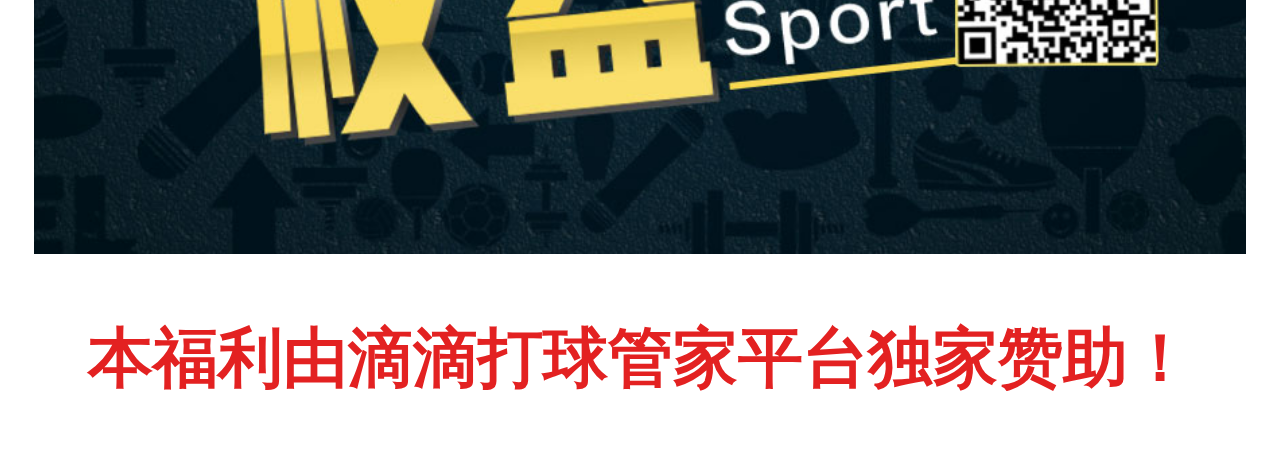
<file: fuli.html>
<!doctype html>
<html>
<head>
    <meta charset="UTF-8" />
    <meta name="viewport" content="width=device-width,initial-scale=1,minimum-scale=1,maximum-scale=1,user-scalable=no" />
    <meta content="telephone=no" name="format-detection">
    <meta name="apple-mobile-web-app-capable" content="yes">
    <title>领取福利</title>
    <link rel="stylesheet" type="text/css" href="./css/style.css">
    <style>
      .preview, .preview img {
        display: block;
        width: 3.55rem;
        height: 3.55rem;
        margin: 0 auto;
        background: #d2d2d2;
      }
      body {
        padding-top: .16rem;
      }

      .preview {
        margin-bottom: .16rem;
      }

      .content p {
        font-size: .16rem!important;
        line-height: .24rem;
      }

      .content {
        padding-bottom: .16rem;
      }
      .content .err {
        margin: .1rem 0;
        font-size: .14rem;
        color: #E32121;
        text-align: center;
      }
      .poster {
        width: 3.55rem;
        height: 6.31rem;
        margin: 0 auto;
        margin-top: .16rem;
      }
      .poster img {
        display: block;
        width: 3.55rem;
        height: 6.31rem;
      }

      .tip {
        margin-top: .16rem;
        font-size: .19rem;
        font-weight: 600;
        color: #E32121;
        text-align: center;
      }
      .content p {
        position: relative;
        margin-bottom: .2rem;
      }

      .content p i {
        position: absolute;
        top: -.1rem;
        left: -.1rem;
        width: .2rem;
        height: .2rem;
        background: #333;
        font-size: .16rem;
        text-align: center;
        line-height: .2rem;
        color: #fff;
        border-radius: 50%;
      }
      .content p:nth-child(2n-1) {
        border: 2px dashed #333;
        padding: .2rem .32rem;
        float: left;
        width: 3.05rem;
        box-sizing: border-box;
        margin-left: .1rem;
      }
      .content p:nth-child(2n) {
        border: 2px dashed #333;
        padding: .2rem .32rem;
        float: right;
        width: 3.05rem;
        box-sizing: border-box;
        margin-right: .1rem;
      }
    </style>
    <script type="text/javascript" src="./js/tb.js"></script>
</head>
<body>
  <div class="preview">
    <img src="./img/Bitmap@2x.png" alt="">
  </div>
  <div class="content">
    <div class="" style="overflow: hidden; ">
      <p style="margin-top: .1rem;"><i>1</i>1.微信搜索“滴滴打球管家”关注赞助商微信公众平台。</p>
      <p><i>2</i>2.进入公众号点击“滴滴运动”后，点击“我”按钮。</p>
      <p><i>3</i>3.点击“激活Di卡”，输入卡号，激活即可。</p>
      <p><i>4</i>4.比赛现场可凭借“滴卡编号”领取价值299元的蓝牙音响一个。</p>
    </div>
    <div class="poster">
      <img src="./img/didi.jpg" alt="">
    </div>
    <div class="tip">
      本福利由滴滴打球管家平台独家赞助！
    </div>
  </div>
</body>
</html>
</file>
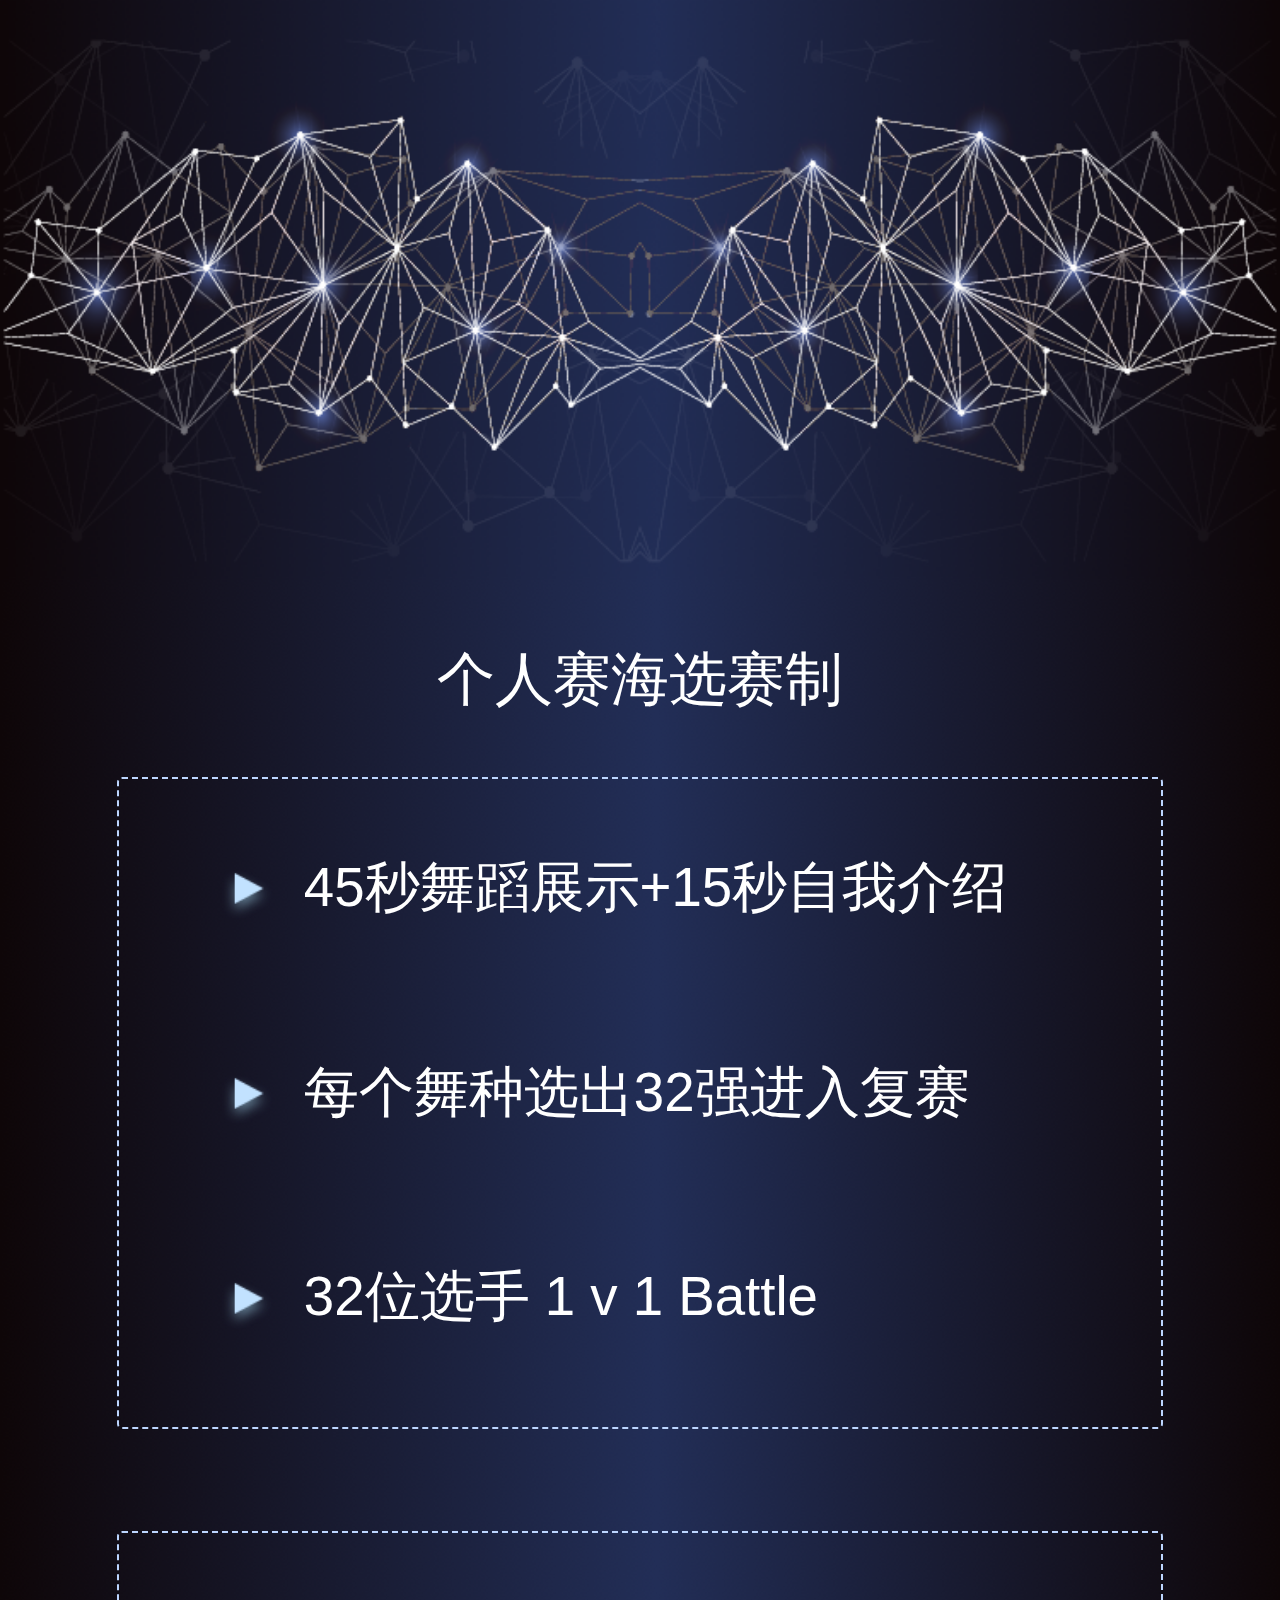
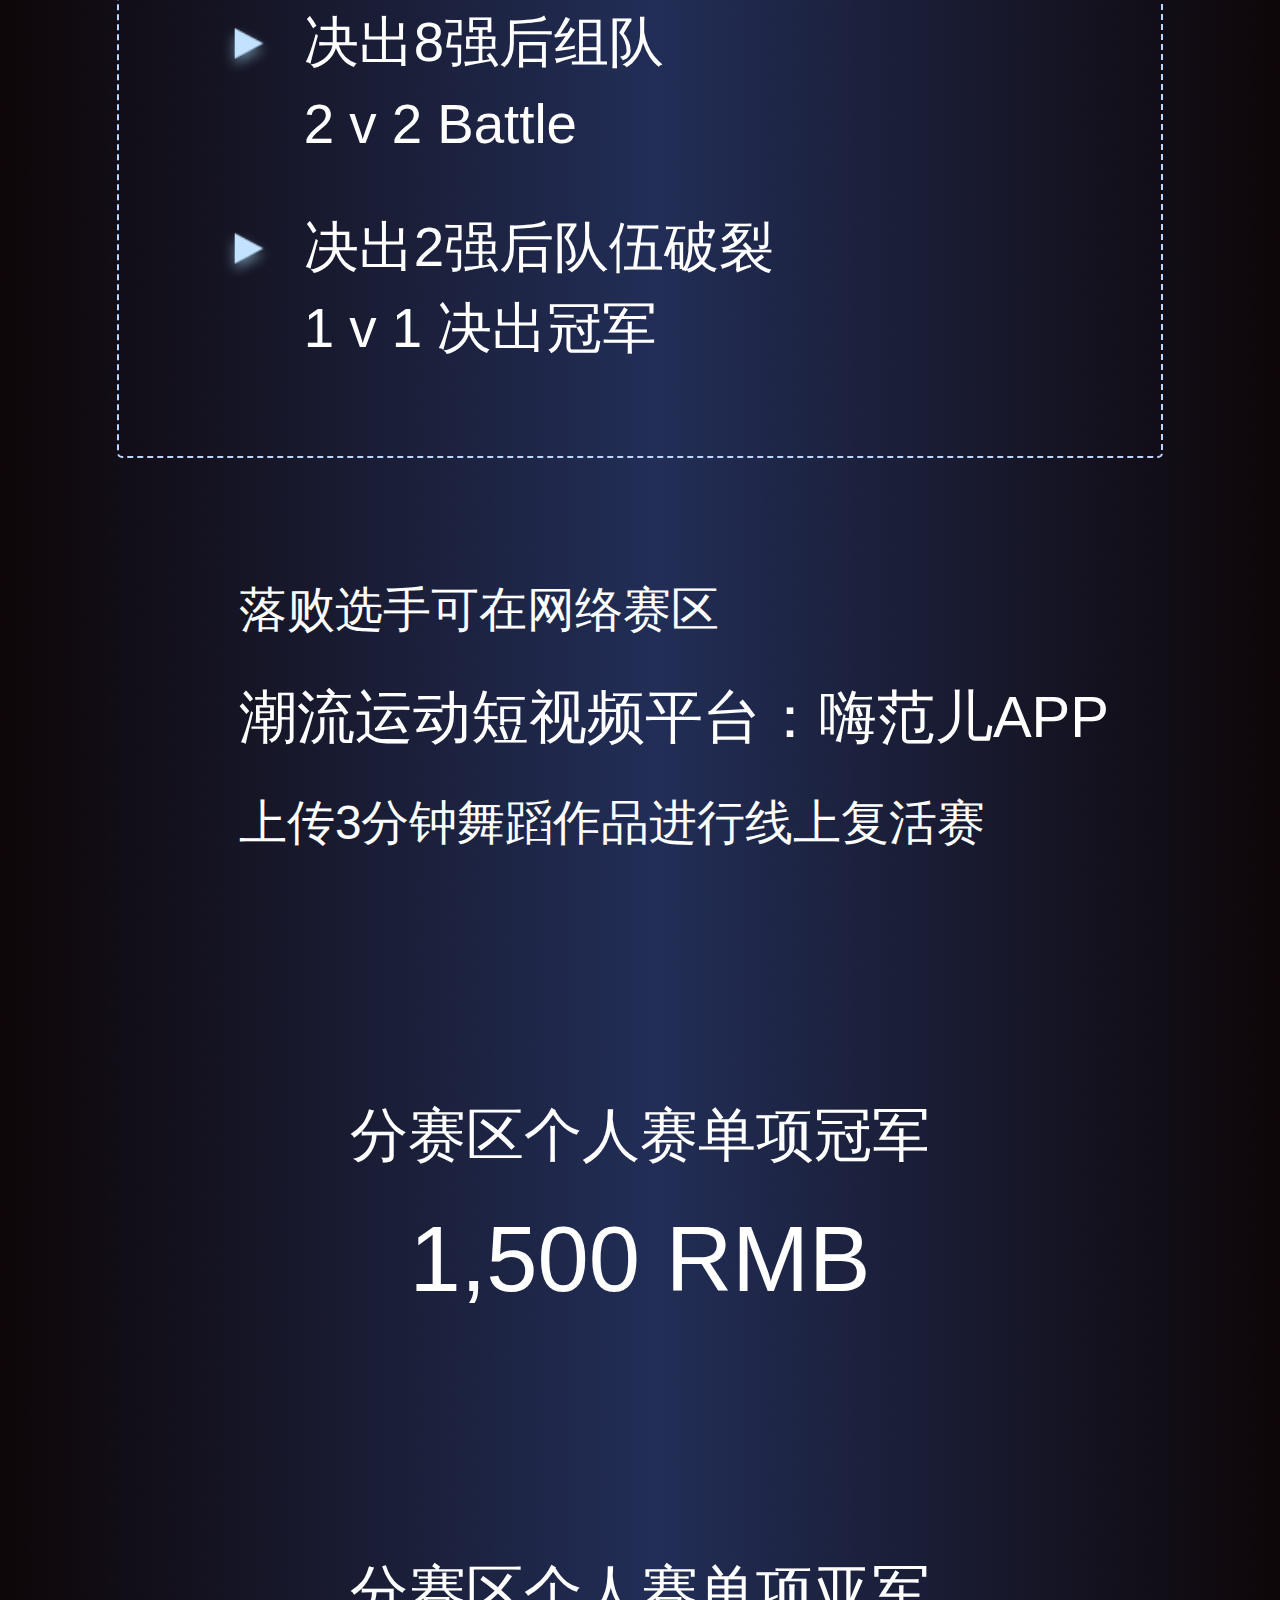
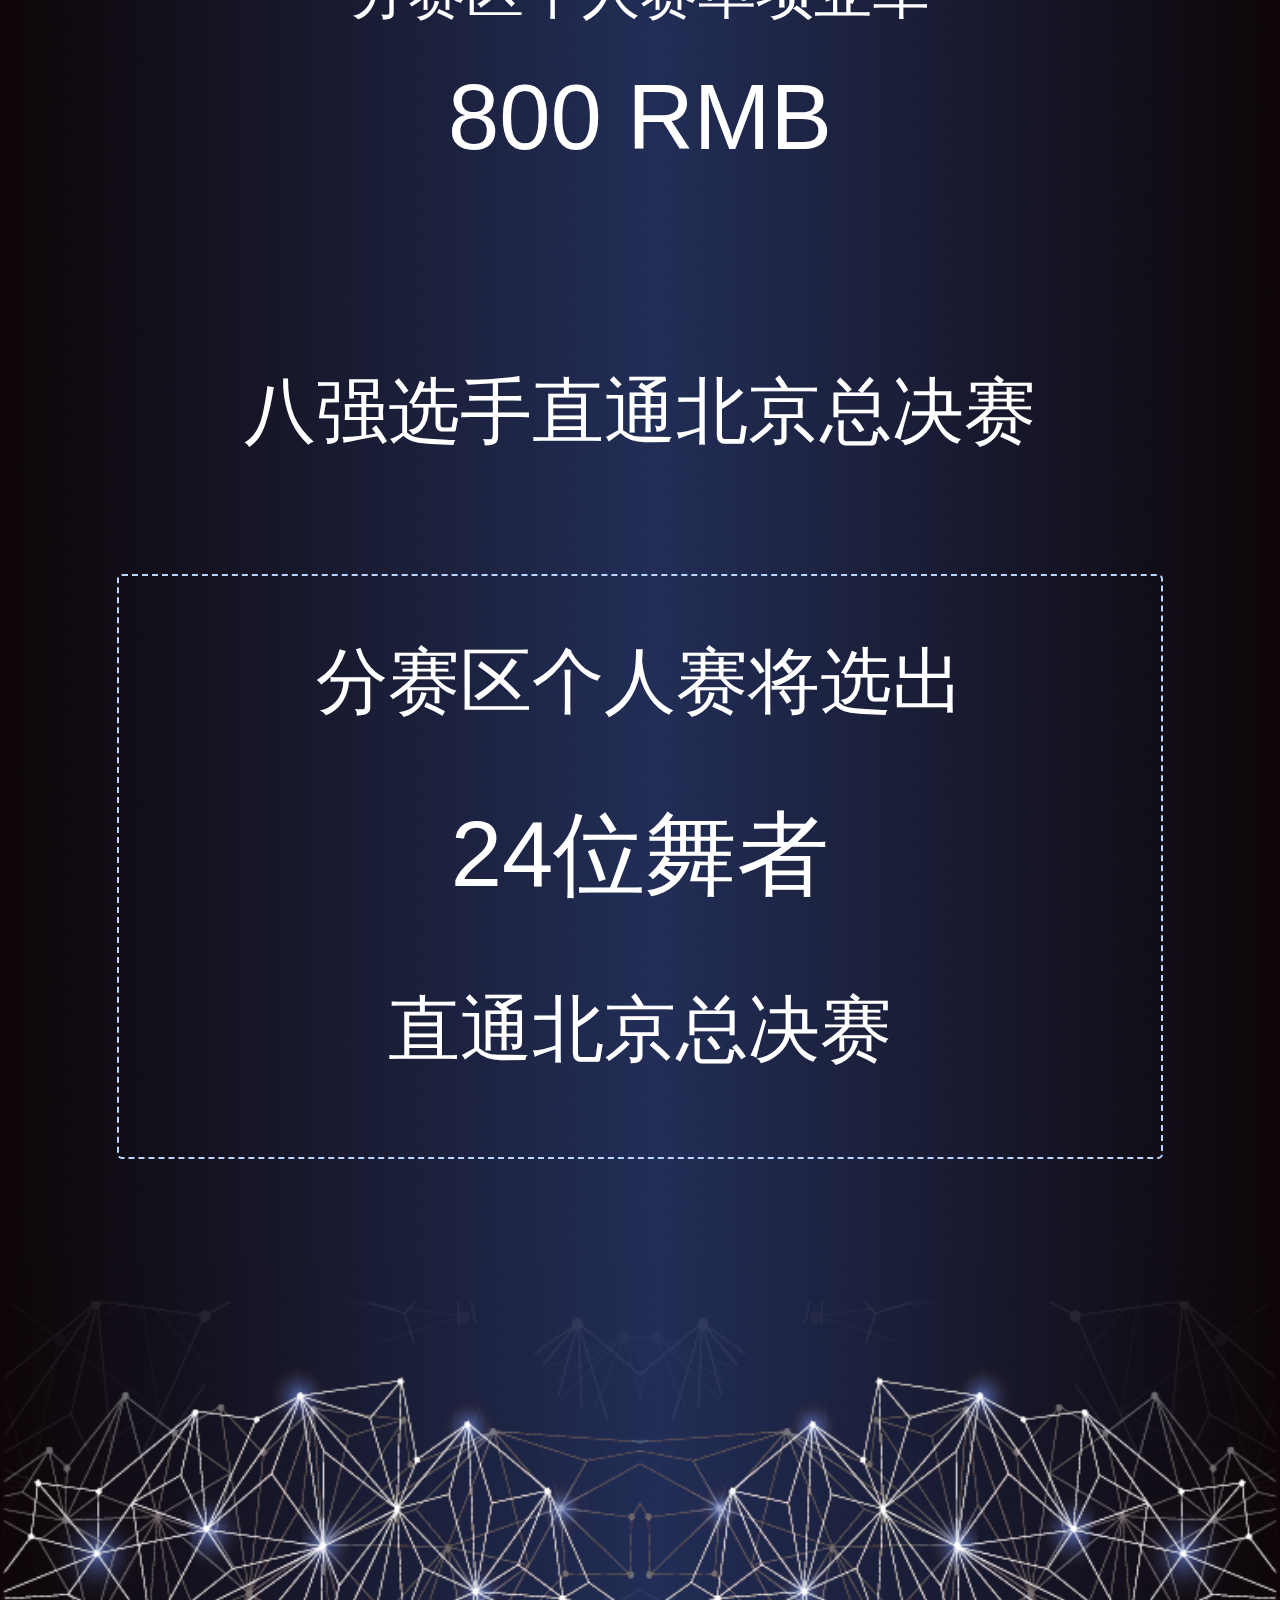
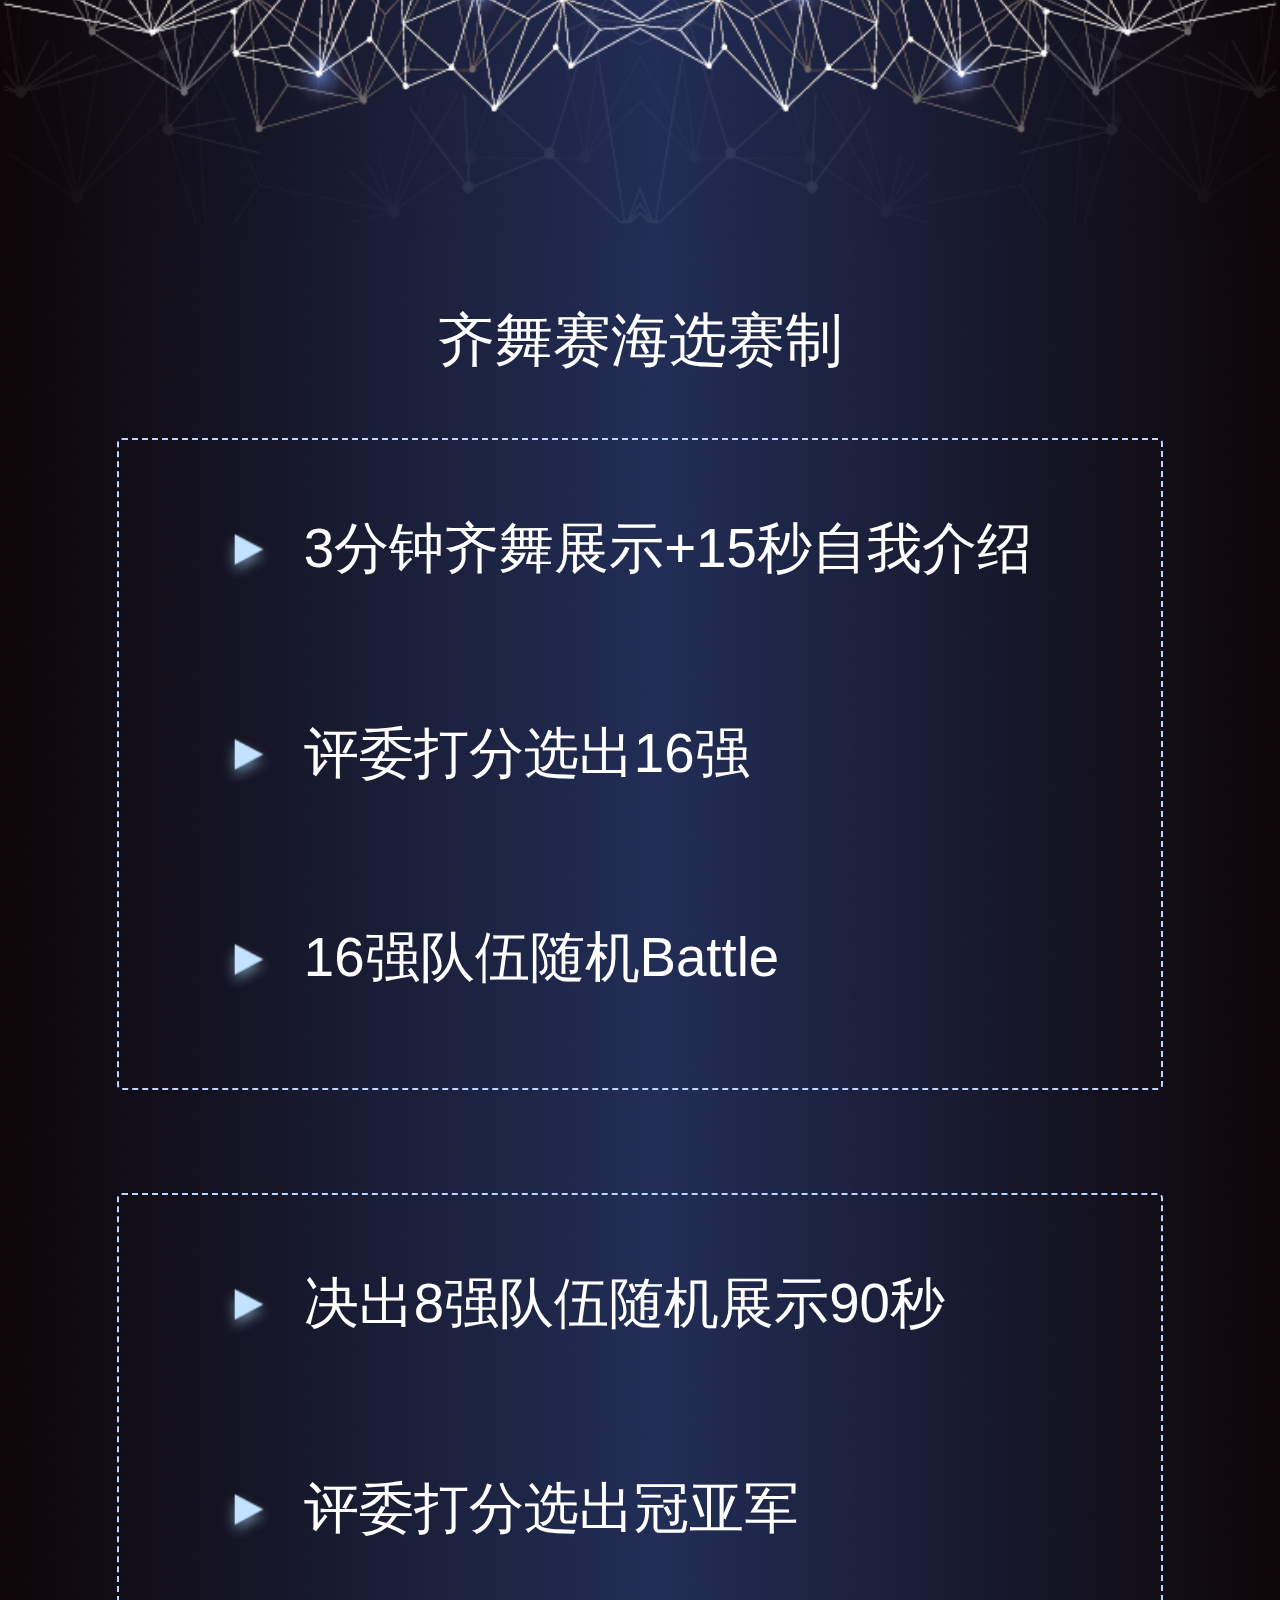
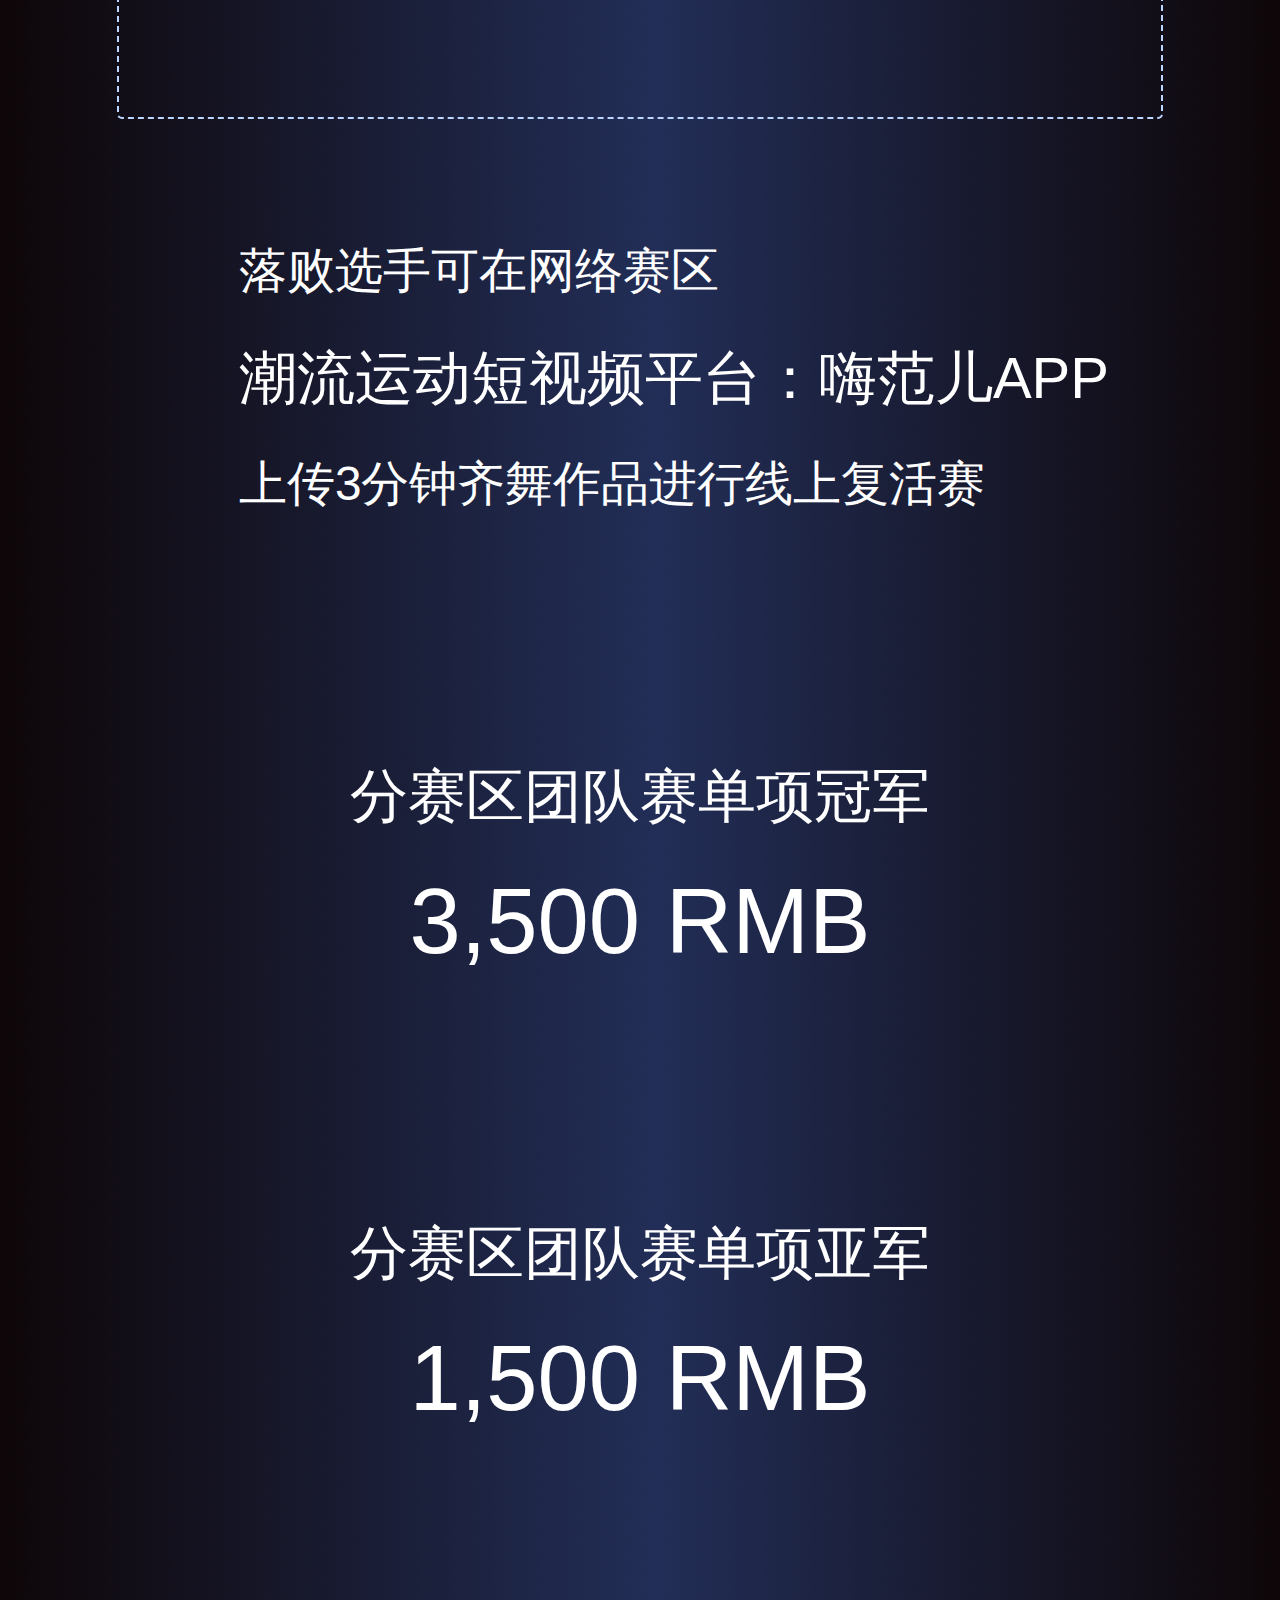
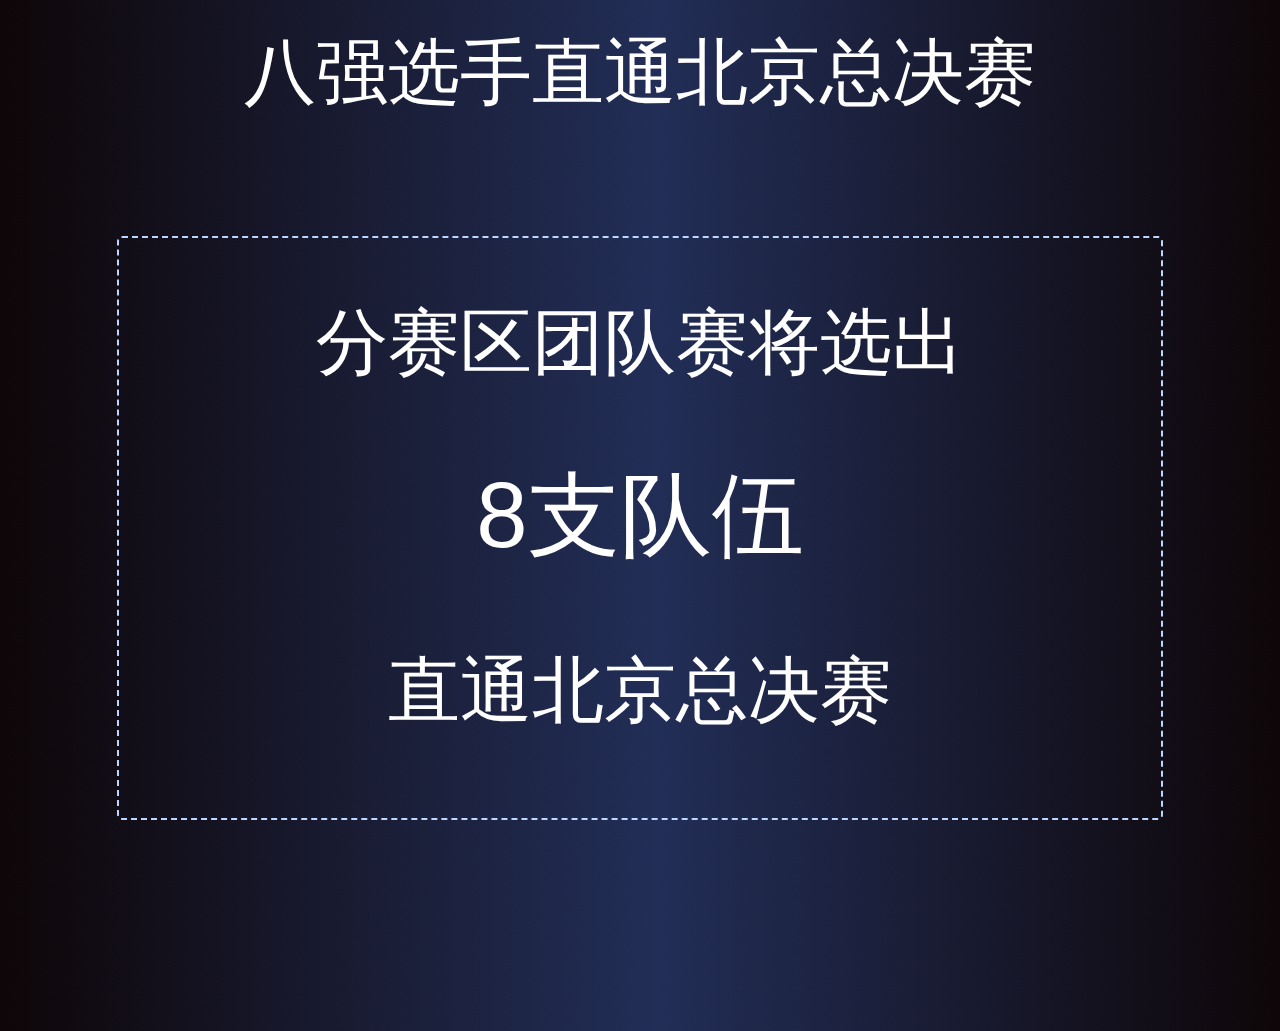
<file: lc.html>
<!DOCTYPE html>
<html>
  <head>
    <meta charset="utf-8">
    <meta name="viewport" content="width=device-width,initial-scale=1,minimum-scale=1,maximum-scale=1,user-scalable=no" />
    <meta content="telephone=no" name="format-detection">
    <meta name="apple-mobile-web-app-capable" content="yes">
    <title>比赛赛制</title>
    <link rel="stylesheet" type="text/css" href="./css/style.css">
    <style media="screen">
      .page {
        width: 100%;
        padding-bottom: .32rem;
        background: url('./img/Rectangle 13@2x.png') repeat 0 0;
        background-size: 3.75rem 1.05rem;
      }
      .bnr, .bnr img {
        display: block;
        width: 100%;
        height: 1.7rem;
      }

      .tt {
        margin: .16rem 0;
        font-size: .17rem;
        color: #fff;
        text-align: center;
      }
      .ls {
        overflow: hidden;
        width: 3.05rem;
        height: 1.9rem;
        margin: 0 auto;
        margin-bottom: .3rem;
        border: 2px dashed #BDD6FF;
        border-radius: 5px;
      }

      .lss::before {
        float: left;
        content: ' ';
        width: .16rem;
        height: .6rem;
        margin-left: .3rem;
        margin-right: .08rem;
        background: url('./img/Group 9@2x.png') no-repeat 0 .06rem;
        background-size: .16rem .16rem;
      }

      .lss {
        float: left;
        height: .4rem;
        margin-top: .2rem;
        font-size: .16rem;
        color: #fff;
      }

      .s {
        margin-left: .7rem;
        padding: .04rem 0;
        font-size: .14rem;
        color: #fff;
      }
      .p {
        margin-left: .7rem;
        padding: .04rem 0;
        font-size: .17rem;
        color: #fff;
      }
      .pg {
        margin: .6rem 0;
        text-align: center;
      }

      .py {
        text-align: center;
      }

      .b {
        font-size: .27rem;
        color: #fff;
      }
      .h {
        margin-top: .5rem;
        font-size: .21rem;
        color: #fff;
        text-align: center;
      }
    </style>
    <script type="text/javascript" src="./js/tb.js"></script>
  </head>
  <body>
    <div class="page">
      <div class="bnr">
        <img src="./img/bnr.png" alt="">
      </div>
      <p class="tt">
        个人赛海选赛制
      </p>
      <div class="ls">
        <div class="lss">45秒舞蹈展示+15秒自我介绍</div>
        <div class="lss">每个舞种选出32强进入复赛</div>
        <div class="lss">32位选手 1 v 1 Battle</div>
      </div>

      <div class="ls" style="height: 1.53rem; ">
        <div class="lss">决出8强后组队 <p style="color: #fff;">2 v 2 Battle</p></div>
        <div class="lss">决出2强后队伍破裂 <p style="color: #fff;">1 v 1 决出冠军</p></div>
      </div>

      <p class="s">落败选手可在网络赛区</p>
      <p class="p">潮流运动短视频平台：嗨范儿APP</p>
      <p class="s">上传3分钟舞蹈作品进行线上复活赛</p>

      <div class="pg">
        <p class="p" style="margin: 0;">分赛区个人赛单项冠军</p>
        <p class="b">1,500 RMB</p>
      </div>
      <div class="py">
        <p class="p" style="margin: 0;">分赛区个人赛单项亚军</p>
        <p class="b">800 RMB</p>
      </div>

      <p class="h">八强选手直通北京总决赛</p>

      <div class="ls" style="height: 1.7rem;margin-top: .32rem; text-align: center;">
        <p style="font-size: .21rem;color: #fff;margin: .15rem 0;">分赛区个人赛将选出</p>
        <p style="font-size: .27rem;color: #fff;margin: .15rem 0;">24位舞者</p>
        <p style="font-size: .21rem;color: #fff;margin: .15rem 0;">直通北京总决赛</p>
      </div>
      <div class="bnr">
        <img src="./img/bnr.png" alt="">
      </div>
      <p class="tt">
        齐舞赛海选赛制
      </p>
      <div class="ls">
        <div class="lss">3分钟齐舞展示+15秒自我介绍</div>
        <div class="lss">评委打分选出16强</div>
        <div class="lss">16强队伍随机Battle</div>
      </div>

      <div class="ls" style="height: 1.53rem; ">
        <div class="lss">决出8强队伍随机展示90秒 </div>
        <div class="lss">评委打分选出冠亚军</div>
      </div>

      <p class="s">落败选手可在网络赛区</p>
      <p class="p">潮流运动短视频平台：嗨范儿APP</p>
      <p class="s">上传3分钟齐舞作品进行线上复活赛</p>

      <div class="pg">
        <p class="p" style="margin: 0;">分赛区团队赛单项冠军</p>
        <p class="b">3,500 RMB</p>
      </div>
      <div class="py">
        <p class="p" style="margin: 0;">分赛区团队赛单项亚军</p>
        <p class="b">1,500 RMB</p>
      </div>

      <p class="h">八强选手直通北京总决赛</p>

      <div class="ls" style="height: 1.7rem;margin-top: .32rem; text-align: center;">
        <p style="font-size: .21rem;color: #fff;margin: .15rem 0;">分赛区团队赛将选出</p>
        <p style="font-size: .27rem;color: #fff;margin: .15rem 0;">8支队伍</p>
        <p style="font-size: .21rem;color: #fff;margin: .15rem 0;">直通北京总决赛</p>
      </div>
    </div>
  </body>
</html>
</file>
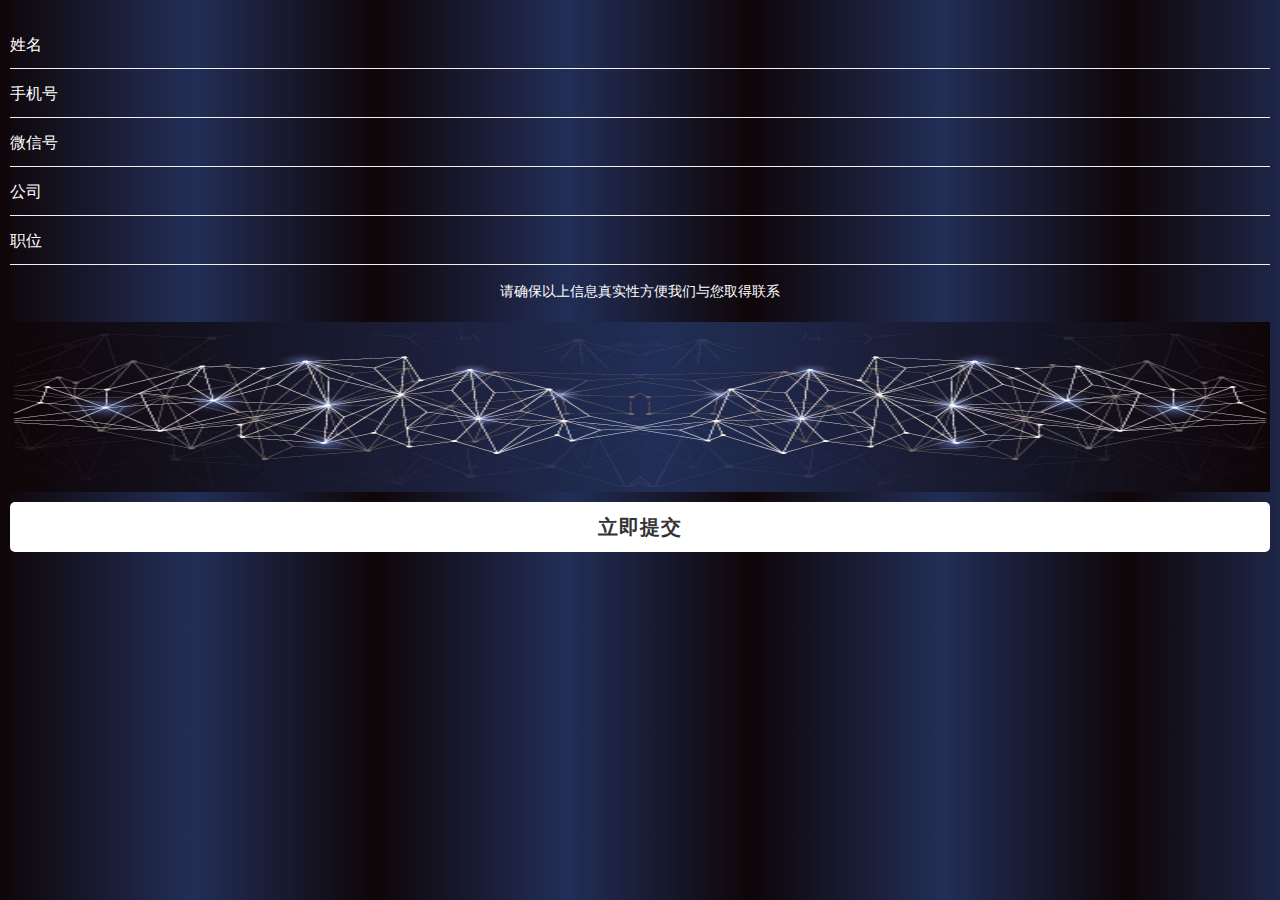
<file: o.html>
<!DOCTYPE html>
<html>
  <head>
    <meta charset="utf-8">
    <meta name="viewport" content="width=device-width,initial-scale=1,minimum-scale=1,maximum-scale=1,user-scalable=no" />
    <meta content="telephone=no" name="format-detection">
    <meta name="apple-mobile-web-app-capable" content="yes">
    <title>立即报名</title>
    <link rel="stylesheet" type="text/css" href="./css/style.css">
    <style>
      html, body {
        height: 100%;
      }
      .content {
        height: 100%;
        padding-bottom: 0;
        padding-top: .2rem;
        background: url('./img/Rectangle-13@2x.jpg') repeat 0 0;
        background-size: 3.75rem 1.05rem;
        box-sizing: border-box;
      }
      .content input {
        width: 100%;
        /*padding-left: 5px;*/
        height: .49rem;
        font-size:.16rem;
        color:#fff;
        line-height: .49rem;
        border:none;
        /*margin-top:.05rem;*/
        border-bottom:1px solid #f0f0f0;
        box-sizing: border-box;
        background: none;
      }
      input::-webkit-input-placeholder, textarea::-webkit-input-placeholder {
        color: #fff;
      }
      input:-moz-placeholder, textarea:-moz-placeholder {
        color: #fff;
      }
      input::-moz-placeholder, textarea::-moz-placeholder {
        color: #fff;
      }
      input:-ms-input-placeholder, textarea:-ms-input-placeholder {
        color: #fff;
      }
      p {
        margin: .16rem 0;
        font-size: .14rem;
        color: #fff;
        text-align: center;
      }
      img {
        display: block;
        width: 100%;
        height: 1.7rem;
        margin: 0 auto;
        margin-top: .2rem;
      }
      .btn {
        /*width: 3.55rem;*/
        height: .5rem;
        margin: .1rem auto 0;
        font-size: .2rem;
        font-weight: 600;
        line-height: .5rem;
        color: #333;
        text-align: center;
        background: #fff;
        letter-spacing: 1px;
        border-radius: 5px;
      }
    </style>
  </head>
  <body>
    <div class="content">
      <input type="text" name="name" placeholder="姓名" />
      <input type="text" name="phone" placeholder="手机号" />
      <input type="text" name="wx" placeholder="微信号" />
      <input type="text" name="cm" placeholder="公司" />
      <input type="text" name="zw" placeholder="职位 " />
      <p>请确保以上信息真实性方便我们与您取得联系</p>
      <img src="./img/bnr.jpg" alt="">
      <div class="btn">
        立即提交
      </div>
    </div>
      <script type="text/javascript" src="./js/zepto.js"></script>
      <script>
      function get(param){
        $.ajax({
          url: param.url,
          data: param.data,
          dataType: 'json',
          error: function() {
            alert('网络错误!');
          },
          success: param.success,
          timeout: 60000,
          type: 'POST'
        });
      }
        $('.btn').on('click', function(event){
          event.preventDefault();
          var name = $("input[name=name]").val();
          var phone = $("input[name=phone]").val();
          var wx = $("input[name=wx]").val();
          var cm = $("input[name=cm]").val();
          var zw = $("input[name=zw]").val();
          if(!name){
              alert("请填写姓名");
              return false;
          }
          if(!(/[\u4e00-\u9fa5]{2,4}/.test(name))||name.length<2){
              alert("请输入正确的汉字姓名");
              return false;
          }
          if(!phone){
              alert("请填写手机号");
              return false;
          }
          if(!wx){
              alert("请填写微信号");
              return false;
          }
          if(!(/^1[34578]\d{9}$/.test(phone))){
              alert("手机号码有误，请重填");
              return false;
          }

          if(!zw) {
            zw = "无";
          }

          if(!cm) {
            cm = "无";
          }

          get({
            url: '../php1/index.php',
            data: {url: 'fbh',company: cm, phone: phone, position: zw, user_name: name, wx_no: wx},
            success: function(data) {
              if (data && data.code == "1") {
                var d = data.data;
                var urls = 's.html';
                location.href = urls;
              } else {
                alert(data.msg);
              }
            }
          });
        });
      </script>
  </body>
</html>
</file>
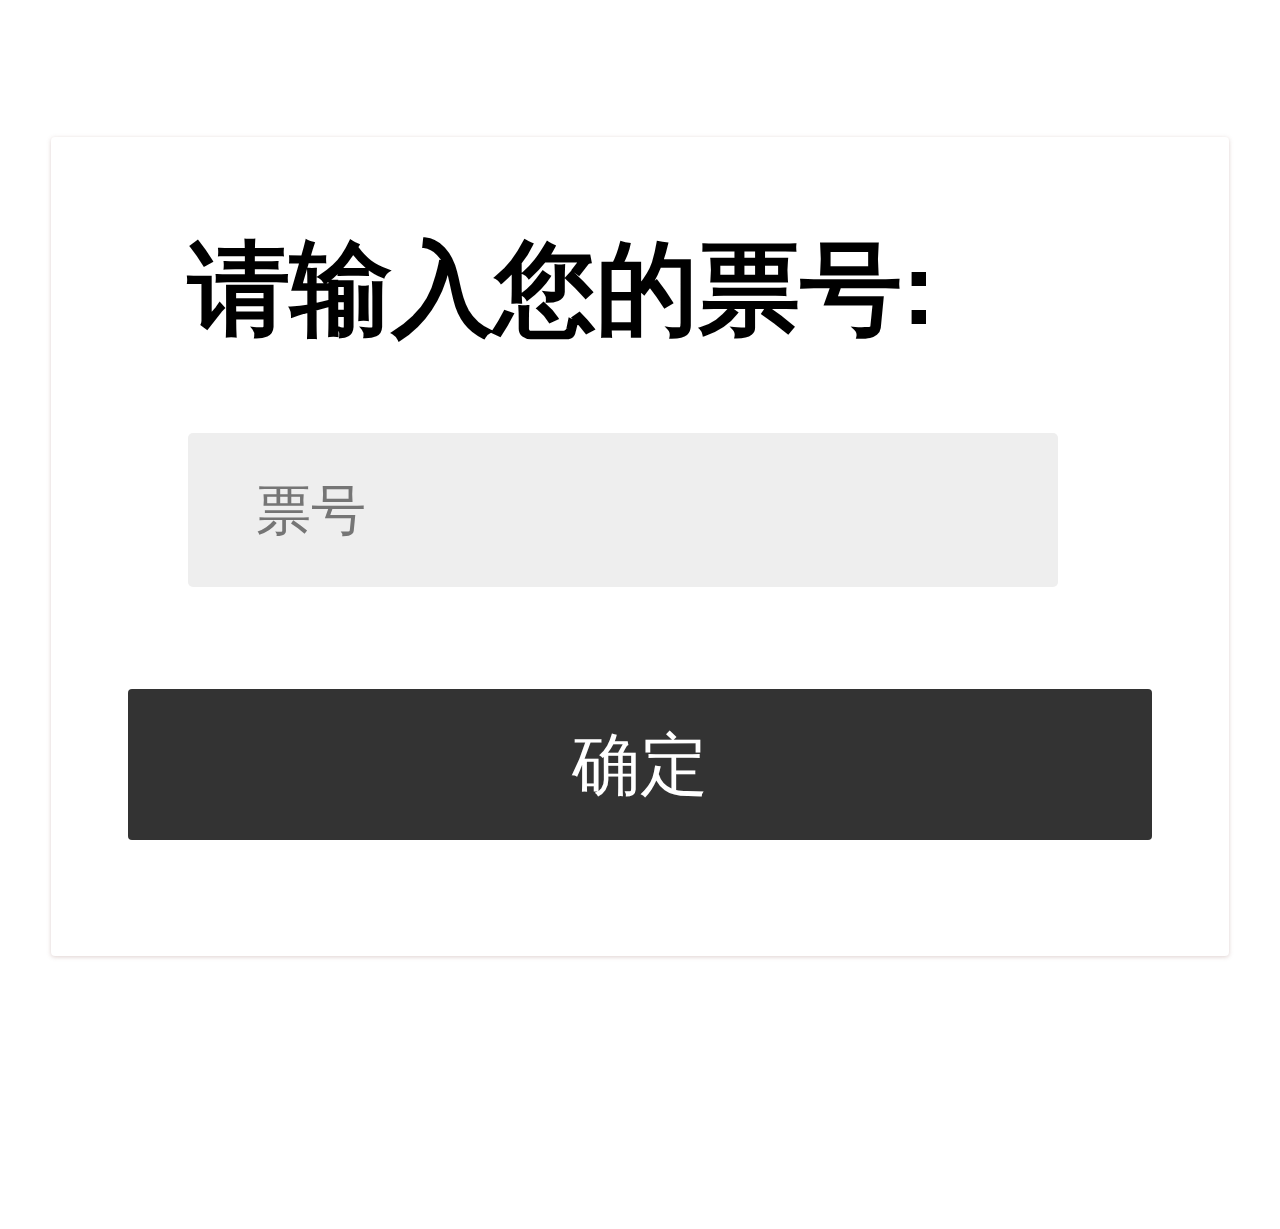
<file: result.html>
<!doctype html>
<html>
<head>
    <meta charset="UTF-8" />
    <meta name="viewport" content="width=device-width,initial-scale=1,minimum-scale=1,maximum-scale=1,user-scalable=no" />
    <meta content="telephone=no" name="format-detection">
    <meta name="apple-mobile-web-app-capable" content="yes">
    <title>报名成功</title>
    <link rel="stylesheet" type="text/css" href="./css/style.css">
    <script type="text/javascript" src="./js/tb.js"></script>
    <style type="text/css">
        .content {
            text-align:center;
        }
        .content .icon_succ{
            display: block;
            width: .65rem;
            height: .65rem;
            margin: 0 auto;
        }
        .content .p1{
            width: 2.2rem;
            margin: 0 auto;
            margin-top: .24rem;
            font-weight: 600;
            font-size: .2rem;
        }
        .content-top{
            margin: .4rem .56rem 0;
        }
        .content-top .p2{
            margin-top: .24rem;
            font-size: .16rem;
            color: #666;
        }
        .content-mid1{
            width: 3.45rem;
            height: 8.63rem;
            margin: 0 auto;
            margin-top: .4rem;
            box-shadow: 0 1px 4px 0 rgba(161,121,114,0.34);
            border-radius: 4px;
        }
        .content-mid2 {
          width: 3.45rem;
          height: 1.1rem;
          margin: 0 auto;
          margin-top: .4rem;
          box-shadow: 0 1px 4px 0 rgba(161,121,114,0.34);
          border-radius: 4px;
        }
        .content-mid{
            padding-top: .22rem;
            text-align: center;
        }
        .t {
          padding-left: .4rem;
          font-size: .2rem;
          font-weight: 600;
        }
        .m {
          padding-left: .4rem;
          font-size: .3rem;
          font-weight: 600;
        }
        .qcode{
            display: block;
            width: 1.61rem;
            height: 1.61rem;
            margin: 0 auto;
            margin-top: .28rem;
        }
        .icon_comp{
            width: .36rem;
            height: .36rem;
            margin-top: .21rem;
        }
        .text_comp{
            height: .36rem;
            margin-left: .19rem;
            margin-top: .21rem;
            line-height: .36rem;
            font-size: .16rem;
            color: #252525;
        }
        .p3{
            margin-top: .32rem;
        }
        .p3 span{
            font-size: .16rem;
            font-weight: 600;
        }

        .pp {
          text-align: left;
          overflow: hidden;
        }

        .pp span:first-child {
          float: left;
          width: 1rem;
          margin-left: .1rem;
          /*margin-right: .1rem;*/
        }
        .pp span:last-child {
          float: left;
          width: 2.15rem;
          /*margin-left: .1rem;*/
          /*margin-right: .1rem;*/
        }

        .content {
          padding-bottom: .8rem;
        }

        .content-foot {
          position: fixed;
          bottom: 0; left: 0; right: 0;
          z-index: 1000;
          width: 100%;
          height: .64rem;
          margin: 0 auto;
          box-shadow: 0 -2px 2px 0 rgba(161,121,114,0.34);
          background: #fff;
        }

        .content-foot a {
          display: block;
          width: 3.14rem;
          height: .44rem;
          margin: .1rem auto;
          font-size: .2rem;
          font-weight: 600;
          color: #333;
          line-height: .44rem;
          text-align: center;
          letter-spacing: 1px;
          border: 2px solid #333;
          border-radius: 4px;
        }
        #cmd2 input {
          display: block;
          width: 2.35rem;
          height: .45rem;
          margin-top: .2rem;
          margin-left: .4rem;
          padding-left: .2rem;
          border: none;
          font-size: .16rem;
          line-height: .45rem;
          background: #eee;
          border-radius: 5px;
        }
        #go {
          display: block;
          width: 3rem;
          height: .44rem;
          margin: 0 auto;
          margin-top:.3rem;
          font-size: .2rem;
          line-height: .44rem;
          color: #fff;
          text-align: center;
          box-sizing: border-box;
          border-radius: 4px;
          background: #333333;
        }
        h3 {
          width: 100%;
          height: .45rem;
          margin-top: .4rem;
          padding-left: .2rem;
          font-size: .18rem;
          text-align: left;
          color: #fff;
          line-height: .45rem;
          border-radius: 5px 5px 0 0;
          background: #333;
          box-sizing: border-box;
        }
    </style>

</head>
<body>
    <div class="content">
        <!-- <div class="content-top">
            <img class="icon_succ" src="./img/successicon@2x.png">
            <p class="p1">报名成功!</p>
            <p class="p2" style="text-align: left;">
              报名信息和领取福利指南已经通过短信发送到您的手机中了哦，请注意查收！
            </p>
            <p class="p2" style="text-align: left;">另外您可以在嗨范儿APP个人中心中我的页面查看相关的信息。</p>
        </div> -->


        <div class="content-mid2" id="cmd2" style="height: 2.4rem; display: none;">
            <div class="content-mid" style="text-align: left;">

              <p class="m">
                请输入您的票号:
              </p>
              <input id="phs" type="text" name="" placeholder="票号" value="">
              <botton id="go" class="code-now">确定</botton>
            </div>
        </div>


        <div class="content-mid2" id="cmd1" style="height: 3rem; display: none;">
            <div class="content-mid" style="text-align: left;">

              <p class="m" style="font-size: .16rem;padding: .2rem;">很抱歉，系统没有检测到您的报名信息。
              <br>可能有如下原因：
              <br>	* 您尚未进行报名，或者报名过程中缴费失败，点击<a href="http://www.highfaner.com/match/index.html">报名入口</a>
              <br>	* 您登录的帐户非参赛验证手机号，您需要用验证手机号登录嗨范儿，新用户密码已短信通知您，您也可以通过重置密码修改登录密码。
              <br>  * 如有需要，可随时联系我们的客服QQ1102335713</p>
            </div>
        </div>


        <div class="content-mid1" id="ddd" style="display: none;">

            <div class="content-mid">
                <p class="p1">中国流行舞公开赛</p>
                <div class="clearfix" style="text-align: center; width: 1.1rem; margin: 0 auto;">
                    <img src="./img/Group 4@2x.png" class="fl icon_comp">
                    <p  class="fl text_comp">嗨范儿</p>
                </div>
                <h3>赛事信息</h3>
                <p class="p3 pp"><span>赛事名称：</span><span id="metch_name"></span></p>
                <p class="p3 pp"><span>赛事类型：</span><span id="metch_type"></span></p>
                <p class="p3 pp"><span>赛区城市：</span><span id="city_name"></span></p>
                <p class="p3 pp"><span>票号：</span><span id="ticket_no"></span></p>
                <p class="p3 pp"><span>支付状态：</span><span id="pay_status"></span></p>

                <h3>个人信息</h3>
                <p class="p3 pp"><span>姓名：</span><span id="user_name"></span></p>
                <p class="p3 pp"><span>性别：</span><span id="sex"></span></p>
                <p class="p3 pp"><span>手机号：</span><span id="phone"></span></p>
                <p class="p3 pp"><span>身份证：</span><span id="id_no"></span></p>

            </div>
        </div>

        <div class="content-mid2" id="cmd" style="display: none;">
            <div class="content-mid" style="text-align: left;">

              <p class="m">没有此票号。</p>
            </div>
        </div>

    </div>
    <script>
      function getQueryString(name) {
          var reg = new RegExp("(^|&)" + name + "=([^&]*)(&|$)", "i");
          var r = window.location.search.substr(1).match(reg);
          if (r != null) return unescape(r[2]); return null;
      }
      var st = getQueryString('st');
      var ph = getQueryString('ph');
      if(!st && !ph) {
        st = '';
        ph = '';

        // alert('获取失败！');
        document.getElementById('cmd2').style.display = 'block';
      } else {

      }
    </script>
    <script type="text/javascript" src="./js/zepto.js"></script>
    <script>

    $('#go').on('click', function(event){
      event.preventDefault();
      var phs = $('#phs').val();

      if (!($.trim(phs))) {
        alert('请您输入票号！');
        return;
      }
      var jso1 = { url: 'bmi' };

      jso1.ticket_no = phs;
      get({
            url: '../php1/index.php',
            data: jso1,
            success: function(data) {
              if (data && data.code == "1") {
                var info = data.data;
                $('#ticket_no').text(info.ticket_no);
                $('#metch_name').text(info.metch_name);
                var tyss = '';
                switch(info.metch_type) {
                  case '1':
                    tyss = '个人';
                    break;
                  case '2':
                    tyss = '团队齐舞';
                    break;
                  default:
                    tyss = '个人';
                }
                $('#cmd').hide();
                $('#metch_type').text(tyss);

                $('#city_name').text(info.city_name);
                $('#user_name').text(info.user_name);
                $('#sex').text(info.sex);

                $('#phone').text(info.phone);
                $('#id_no').text(info.id_no);
                if (info.pay_status == '1') {
                  $('#pay_status').text('已支付');
                }else {
                  $('#pay_status').text('未支付');
                }
                // $('#pay_status').text(info.pay_status);
                document.getElementById('ddd').style.display = 'block';
                // $('#cmd2').hide();
              } else if(data && data.code == "-5040010") {
                if (!st && !ph) {
                  $('#cmd').show();
                  $('#ddd').hide();
                }else {
                  $('#cmd1').show();
                }


              } else {
                alert(data.msg);
                $('#ddd').hide();
                $('#cmd').hide();
              }
            }
          });
    });

      function get(param){
        $.ajax({
          url: param.url,
          data: param.data,
          dataType: 'json',
          error: function() {
            alert('网络错误!');
          },
          success: param.success,
          timeout: 60000,
          type: 'POST'
        });
      }
      var jso = { url: 'bmi' };
      if (st) {
        jso.token = st;
      } else if(ph) {
        jso.ticket_no = ph;
      }

      if (!st && !ph) {

      }else {
        get({
              url: '../php1/index.php',
              data: jso,
              success: function(data) {
                if (data && data.code == "1") {
                  var info = data.data;
                  var tyss = '';
                  switch(info.metch_type) {
                    case '1':
                      tyss = '个人';
                      break;
                    case '2':
                      tyss = '团队齐舞';
                      break;
                    default:
                      tyss = '个人';
                  }
                  $('#ticket_no').text(info.ticket_no);
                  $('#metch_name').text(info.metch_name);
                  $('#metch_type').text(tyss);

                  $('#city_name').text(info.city_name);
                  $('#user_name').text(info.user_name);
                  $('#sex').text(info.sex);

                  $('#phone').text(info.phone);
                  $('#id_no').text(info.id_no);
                  // $('#pay_status').text(info.pay_status);
                  if (info.pay_status == '1') {
                    $('#pay_status').text('已支付');
                  }else {
                    $('#pay_status').text('未支付');
                  }
                  document.getElementById('ddd').style.display = 'block';
                } else if(data && data.code == "-5040010") {
                  $('#cmd1').show();
                } else {
                  alert(data.msg);
                }
              }
            });
      }

    </script>
</body>

</html>
</file>
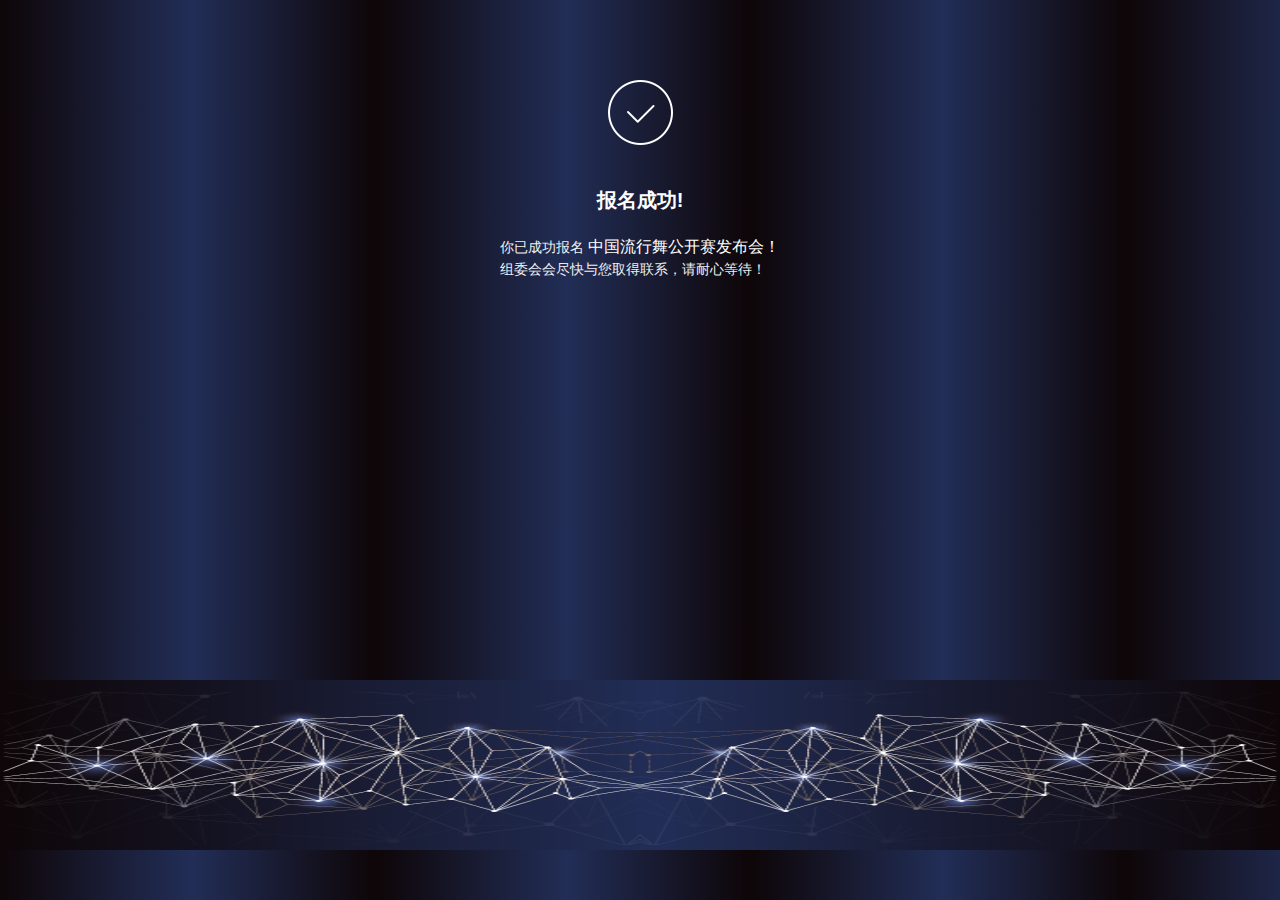
<file: s.html>
<!DOCTYPE html>
<html>
  <head>
    <meta charset="utf-8">
    <meta name="viewport" content="width=device-width,initial-scale=1,minimum-scale=1,maximum-scale=1,user-scalable=no" />
    <meta content="telephone=no" name="format-detection">
    <meta name="apple-mobile-web-app-capable" content="yes">
    <title>报名成功</title>
    <link rel="stylesheet" type="text/css" href="./css/style.css">
    <style media="screen">
      html, body {
        height: 100%;
      }
      .content {
        height: 100%;
        padding-bottom: 0;
        background: url('./img/Rectangle 13@2x.png') repeat 0 0;
        background-size: 3.75rem 1.05rem;
        box-sizing: border-box;
        overflow: hidden;
      }
      .icon_succ {
        display: block;
        width: .65rem;
        height: .65rem;
        margin: .8rem auto 0;
      }
      .p1 {
        width: 2.2rem;
        margin: 0 auto;
        margin-top: .4rem;
        font-weight: 600;
        font-size: .2rem;
        color: #fff;
        text-align: center;
      }
      .p2 {
        width: 2.8rem;
        margin: .2rem auto 0;
        font-size: .14rem;
        color: #f0f0f0;
      }
      .p2 span {
        font-size: .16rem;
        color: #fff;
      }
      .ff {
        position: absolute;
        bottom: .5rem;
        left: 0;
        right: 0;
        z-index: 99;
        display: block;
        width: 100%;
        height: 1.7rem;
      }
    </style>
  </head>
  <body>
    <div class="content">
      <img class="icon_succ" src="./img/ff.png">
      <p class="p1">报名成功!</p>
      <p class="p2">
        你已成功报名
        <span>中国流行舞公开赛发布会！</span>
        组委会会尽快与您取得联系，请耐心等待！
      </p>
      <img class="ff" src="./img/bnr.png" alt="">
    </div>
  </body>
</html>
</file>
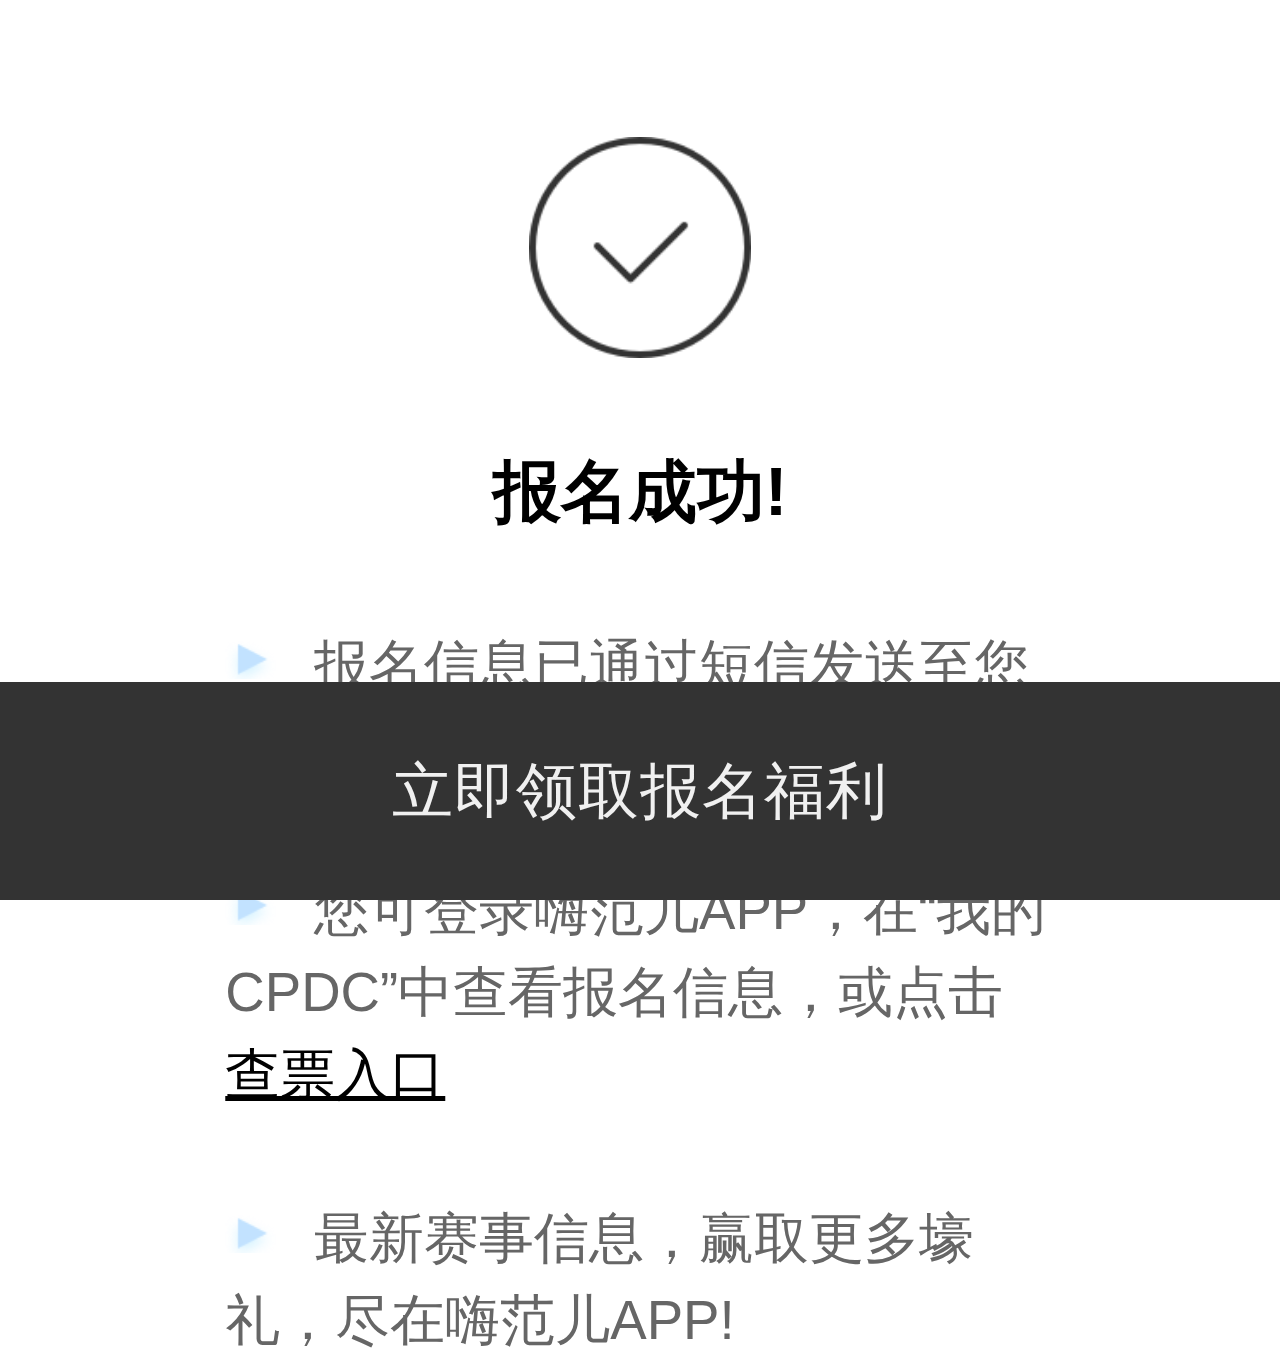
<file: success.html>
<!doctype html>
<html>
<head>
    <meta charset="UTF-8" />
    <meta name="viewport" content="width=device-width,initial-scale=1,minimum-scale=1,maximum-scale=1,user-scalable=no" />
    <meta content="telephone=no" name="format-detection">
    <meta name="apple-mobile-web-app-capable" content="yes">
    <title>报名成功</title>
    <link rel="stylesheet" type="text/css" href="./css/style.css">
    <script type="text/javascript" src="./js/tb.js"></script>
    <style type="text/css">
        .content {
            text-align:center;
        }
        .content .icon_succ{
            display: block;
            width: .65rem;
            height: .65rem;
            margin: 0 auto;
        }
        .content .p1{
            width: 2.2rem;
            margin: 0 auto;
            margin-top: .24rem;
            font-weight: 600;
            font-size: .2rem;
        }
        .content-top{
            margin: .4rem .56rem 0;
        }
        .content-top .p2{
            margin-top: .24rem;
            font-size: .16rem;
            color: #666;
        }
        .content-mid1{
            width: 3.45rem;
            height: 4.53rem;
            margin: 0 auto;
            margin-top: .4rem;
            box-shadow: 0 1px 4px 0 rgba(161,121,114,0.34);
            border-radius: 4px;
        }
        .content-mid{
            padding-top: .22rem;
            text-align: center;
        }
        .qcode{
            display: block;
            width: 1.61rem;
            height: 1.61rem;
            margin: 0 auto;
            margin-top: .28rem;
        }
        .icon_comp{
            width: .36rem;
            height: .36rem;
            margin-top: .21rem;
        }
        .text_comp{
            height: .36rem;
            margin-left: .19rem;
            margin-top: .21rem;
            line-height: .36rem;
            font-size: .16rem;
            color: #252525;
        }
        .p3{
            margin-top: .32rem;
        }
        .p3 span{
            font-size: .2rem;
            font-weight: 600;
        }

        .content {
          padding-bottom: .8rem;
        }

        .content-foot {
          position: fixed;
          bottom: 0; left: 0; right: 0;
          z-index: 1000;
          width: 100%;
          height: .64rem;
          margin: 0 auto;
          /*box-shadow: 0 -2px 2px 0 rgba(161,121,114,0.34);*/
          background: #333;
        }

        .content-foot a {
          display: block;
          width: 100%;
          height: .44rem;
          margin: .1rem auto;
          font-size: .18rem;
          /*font-weight: 600;*/
          color: #f0f0f0;
          line-height: .44rem;
          text-align: center;
          letter-spacing: 1px;
          /*border: 2px solid #333;*/
          /*border-radius: 4px;*/
        }
        .dd::before {
          float: left;
          content: ' ';
          width: .16rem;
          height: .16rem;
          margin-right: .1rem;
          background: url('./img/Group 9@2x.png') no-repeat 0 .04rem;
          background-size: .16rem .16rem;
        }

        .dd {
          float: left;
        }
    </style>
</head>
<body>
    <div class="content">
        <div class="content-top">
            <img class="icon_succ" src="./img/successicon@2x.png">
            <p class="p1">报名成功!</p>
            <p class="p2 dd" style="text-align: left;">
              	 报名信息已通过短信发送至您的手机，请注意查收！
            </p>
            <p class="p2 dd" style="text-align: left;">	 您可登录嗨范儿APP，在“我的CPDC”中查看报名信息，或点击<a href="http://www.highfaner.com/match/result.html">查票入口</a></p>
            <p class="p2 dd" style="text-align: left;">	 最新赛事信息，赢取更多壕礼，尽在嗨范儿APP!</p>
        </div>
        <!-- <div class="content-mid1">
            <div class="content-mid">
                <p class="p1">CPDC2017中国流行舞公开赛正式开启·票卷</p>
                <img class="qcode" src="./img/Group 3@2x.png">
                <div class="clearfix" style="text-align: center; width: 1.1rem; margin: 0 auto;">
                    <img src="./img/Group 4@2x.png" class="fl icon_comp">
                    <p  class="fl text_comp">嗨范儿</p>
                </div>
                <p class="p3"><span>票号：</span><span>1234567890</span></p>
            </div>
        </div> -->
        <div class="content-foot">
          <a id="fuli">立即领取报名福利</a>
        </div>
    </div>
    <script type="text/javascript" src="./js/zepto.js"></script>
    <script>
      $('#fuli').on("click",function(event){
        event.preventDefault();
        location.href = 'fuli.html';
      });
    </script>
</body>

</html>
</file>
<file: css/style.css>
html{
    font-size: 100px;
}
*{
    padding: 0;
    margin: 0;
    font-weight: 300;
    color: #000;
}
li{
    list-style-type: none;
}
body{
    font-family: -apple-system, BpnkMacSystemFont, "Segoe UI", Roboto, "PingFang SC", "Microsoft YaHei", "Hiragino Sans GB", "Helvetica Neue", Helvetica, Arial, "Monaco", "Menlo", "Consolas", sans-serif;
    font-size: .14rem;
    line-height: 1.5;
    color: #000;
    overflow-x: hidden;
}
input,button,select,textarea{outline:none}
textarea{resize:none}
.none{
    display: none;
}
.fl{
    float: left
}
.fr{
    float: right;
}
.clearfix:after{content:".";display:block;height:0;clear:both;visibility:hidden}
.clearfix{*+height:1%;}
.content{
    padding: 0 .1rem;
    padding-bottom: .6rem;
}
</file>
<file: css/index.css>
.view {
  width: 3.75rem;
  height: 2.1rem;
}

.view img {
  display: block;
  width: 3.75rem;
  height: 2.1rem;
}
.content h2 {
  margin: .24rem 0 .16rem;
  font-size: .2rem;
  font-weight: 600;
}
.content p{
    font-size:.16rem;
}
.content .p1{
    margin-bottom: .16rem;
    /*font-size: .12rem;*/
}
.content .p2{
    font-size: .14rem;
    color: #666;
}
.content .poster {
  margin-top: .24rem;
}
.content .poster, .content .poster img {
  display: block;
  width: 3.55rem;
  height: 6.27rem;
  font-size: .64rem;
  color: #fff;
  line-height: 6.27rem;
  text-align: center;
  background: #a7a7a7;
}
.item{
    width: 3.55rem;
    height: 1.24rem;
    margin-top: .16rem;
    border-radius: 5px;
    box-shadow: 0px 0px 8px rgba(171,171,171,0.50);
}
.item-a{
  width: 3.55rem;
  height: 1.24rem;
}
.item-left{
    width: 2.43rem;
    height:1.24rem;
    border-radius: 5px 0 0 5px;
}
.item-right{
    position: relative;
    display: block;
    width: 1.12rem;
    height:1.24rem;
    font-size: .2rem;
    line-height: 1.24rem;
    color:#fff;
    text-align: center;
    background: #333;
    border-radius:0 5px 5px 0;
}
.item-right img {
  position: absolute;
  left: 0;
  right: 0;
  top: 0;
  bottom: 0;
  z-index: 3;
  width: 1rem;
  height: 1rem;
  margin: auto;
}
.content .p3{
    margin: .32rem 0 0 .16rem;
    font-size: .2rem;
    color: #666;
    line-height: .2rem;
}
.content .p4{
    margin: .16rem 0 0 .16rem;
    font-size: .2rem;
    font-weight: 600;
    color: #000;
    line-height: .2rem;
}
.xz{
    margin-top: .24rem;
}
.xz h2 {
  margin: 0 0 .16rem;
  font-size: .2rem;
  font-weight: 600;
}
.xz p{
    margin-left:.1rem;
    font-size: .16rem;
}
/*.xz p:before{
    content:'·';
    position: absolute;
    left:.1rem;
}*/
.two .p2{
    line-height: .2rem;
    margin-top: .1rem;
}
.three{
    position: fixed;
    bottom: 0; left: 0; right: 0;
    z-index: 999999;
    width: 100%;
    border-top:2px solid #333;
}
.three a{
    display: block;
    height: .47rem;
    font-size:.17rem;
    line-height: .47rem;
    color: #333;
}
.three .three-left{
    width: 1.45rem;
    text-align: center;
    background: #fff;
}
.three .three-right{
    width: 2.3rem;
    color: #fff;
    text-align: center;
    background: #333;
}
.click-item-active{
    background: #000;
    color: #fff;
}
.click-item-active .p3, .click-item-active .p4 {
  color: #fff;
}
.saizhi {
  width: 3.55rem;
  height: .44rem;
  margin: .16rem auto;
}
.redtip {
  font-size: .16rem;
  color: #E32121;
}
.saizhi a {
  display: block;
  width: 3.55rem;
  height: .44rem;
  font-size: .2rem;
  font-weight: 600;
  color: #333;
  line-height: .44rem;
  text-align: center;
  border: 1px solid #333;
  border-radius: 4px;
}
.message {
  position: fixed;
  top: 0; left: 0; right: 0; bottom: 0;
  z-index: 9999999;
  display: block;
  width: 100%;
  height: 100%;
}

.message .f {
  width: 100%;
  height: 100%;
  background: rgba(0, 0, 0, 0.5);
}

.message img {
  position: absolute;
  left: 50%; top: 50%;
  display: block;
  width: 3.55rem;
  height: 5.67rem;
  margin-left: -1.775rem;
  margin-top: -2.835rem;
}

.message .close {
  position: absolute;
  left: 0; right: 0;
  bottom: .8rem;
  z-index: 3;
  width: 1.4rem;
  height: .6rem;
  margin: auto;
}
</file>
<file: css/fill.css>
.basic-info {
  margin-top: .08rem;
}
.basic-info input{
    width: 100%;
    /*padding-left: 5px;*/
    height: .49rem;
    font-size:.16rem;
    color:#666;
    line-height: .49rem;
    border:none;
    /*margin-top:.05rem;*/
    border-bottom:1px solid #d8d8d8;
    box-sizing: border-box;
}
.info h2 {
  padding-top: .24rem;
  font-size: .2rem;
  font-weight: 600;
}
.info h3{
    margin-top:.16rem;
    font-size:.16rem;
    font-weight: 500;
}
.info .item{
    margin-left:1.03rem;
    margin-bottom: .24rem;
}
.item-child, .item-childs{
    width: 1.12rem;
    height: .3rem;
    margin-top: .16rem;
    font-size: .16rem;
    line-height: .3rem;
    text-align: center;
    border-radius: 5px;
    background: #d8d8d8;
}
.item-child:nth-child(2n-1), .item-childs:nth-child(2n-1) {
    margin-right: .24rem;
}
.item-child-active{
    background: #313131;
    color:#fff;
}
.sign-up{
  position: fixed;
  bottom: 0; left: 0; right: 0;
  z-index: 999999;
  width: 100%;
  border-top:2px solid #333;
}
.sign-up-left{
  width: 1.88rem;
  height: .49rem;
  font-size:.17rem;
  line-height: .49rem;
  text-align: center;
  background: #fff;
}
.sign-up-right{
    width: 1.87rem;
    height: .49rem;
    font-size:.17rem;
    line-height: .49rem;
    color: #fff;
    text-align: center;
    background: #333;
}
.sign-up-left span{
    margin-right:.2rem;
}

.background{
    position: fixed;
    top:0; bottom: 0;left: 0; right: 0;
    z-index: 99999999999;
    height: 100%;
    width: 100%;
    background: rgba(0,0,0,0.7);
}
.pay-info{
    position: fixed;
    bottom:0; left: 0; right: 0;
    z-index: 999999999999;
    width: 100%;
    height: 3.33rem;
    background: #fff;
    box-sizing: border-box;
    transition:bottom .2s;
}

.code-info {
  position: fixed;
  bottom: 0; left: 0; right: 0; top: 0;
  z-index: 999999999999;
  width: 3.55rem;
  height: 2.6rem;
  margin: auto;
  padding: .16rem;
  background: #fff;
  box-sizing: border-box;
  border-radius: 5px;
}
.hide {
  display: none;
}
.code-group {
  height: .45rem;
  margin-top: .3rem;
  overflow: hidden;
}
.pull-left {
  float: left;
}

.cbtn {
  text-decoration: none;
  text-align: center;
  line-height: .45rem;
  font-size: .16rem;
  color: #959595;
  background: #eee;
  border-radius: 5px;
}
.pull-right {
  float: right;
}
.code-input {
  width: 2.1rem;
  height: .44rem;
  border-radius: 5px;
}
.code-input input {
  width: 1.94rem;
  height: .44rem;
  border: 0;
  border-radius: 5px;
  font-size: .16rem;
  padding-left: .16rem;
  color: #959595;
  background: #eee;
}
.code-btn {
  width: 1rem;
  height: .44rem;
  margin-left: .13rem;

}
.code-btn img {
  display: block;
  width: 1rem;
  height: .44rem;
  box-sizing: border-box;
}
.bottom{
    bottom: -4rem;
}
.pay-info-title{
    position: relative;
    height: .44rem;
    padding:0 .1rem;
    border-bottom: 1px solid rgba(0,0,0,0.10);
}
.pay-info-title .cancel{
    display: block;
    width: .22rem;
    height: .22rem;
    margin-top: .11rem;
}
.pay-info-title .pay-icon{
    display: block;
    width: .3rem;
    height: .3rem;
    margin-top: .07rem;
}
.title{
    position: absolute;
    left: 1.35rem;
    width: 2.06rem;
    height: .44rem;
}
.title p{
    margin-left: .08rem;
    font-size: .17rem;
    line-height: .44rem;
}
.pay-info-body{
    height: 2.78rem;
    padding:0 .1rem .1rem;
}
.sum{
    padding:.33rem 0 .29rem;
    font-size:.4rem;
    text-align: center;
}
.order-left{
    width: .7rem;
    font-size: .16rem;
    line-height: .22rem;
}
.order-right{
    width: 2.69rem;
    height: .22rem;
    margin-left: .14rem;
    font-size: .16rem;
    line-height: .22rem;
    overflow: hidden;
    text-overflow: ellipsis;
    white-space: nowrap;
    font-weight: 600;
}
.way{
    margin-top: .16rem;
    border-top:1px solid #d8d8d8;
    padding: .16rem 0;
}
.way-left{
    width: .7rem;
    font-size: .16rem;
    line-height: .22rem;
}
.way-right{
  width: 2.69rem;
  height: .22rem;
  margin-left: .14rem;
  font-size: .16rem;
  font-weight: 600;
  line-height: .22rem;
  text-align: right;
}
.code-now{
    display: block;
    height: .44rem;
    margin-top:.3rem;
    font-size: .2rem;
    line-height: .44rem;
    color: #fff;
    text-align: center;
    box-sizing: border-box;
    border-radius: 4px;
    background: #333333;
}
.pay-now{
    display: block;
    width: 3.51rem;
    height: .44rem;
    margin-top:.2rem;
    font-size: .2rem;
    line-height: .44rem;
    color: #fff;
    text-align: center;
    box-sizing: border-box;
    border-radius: 4px;
    background: #333333;
}
.pay-now:active{
    background: #555;
}
</file>
